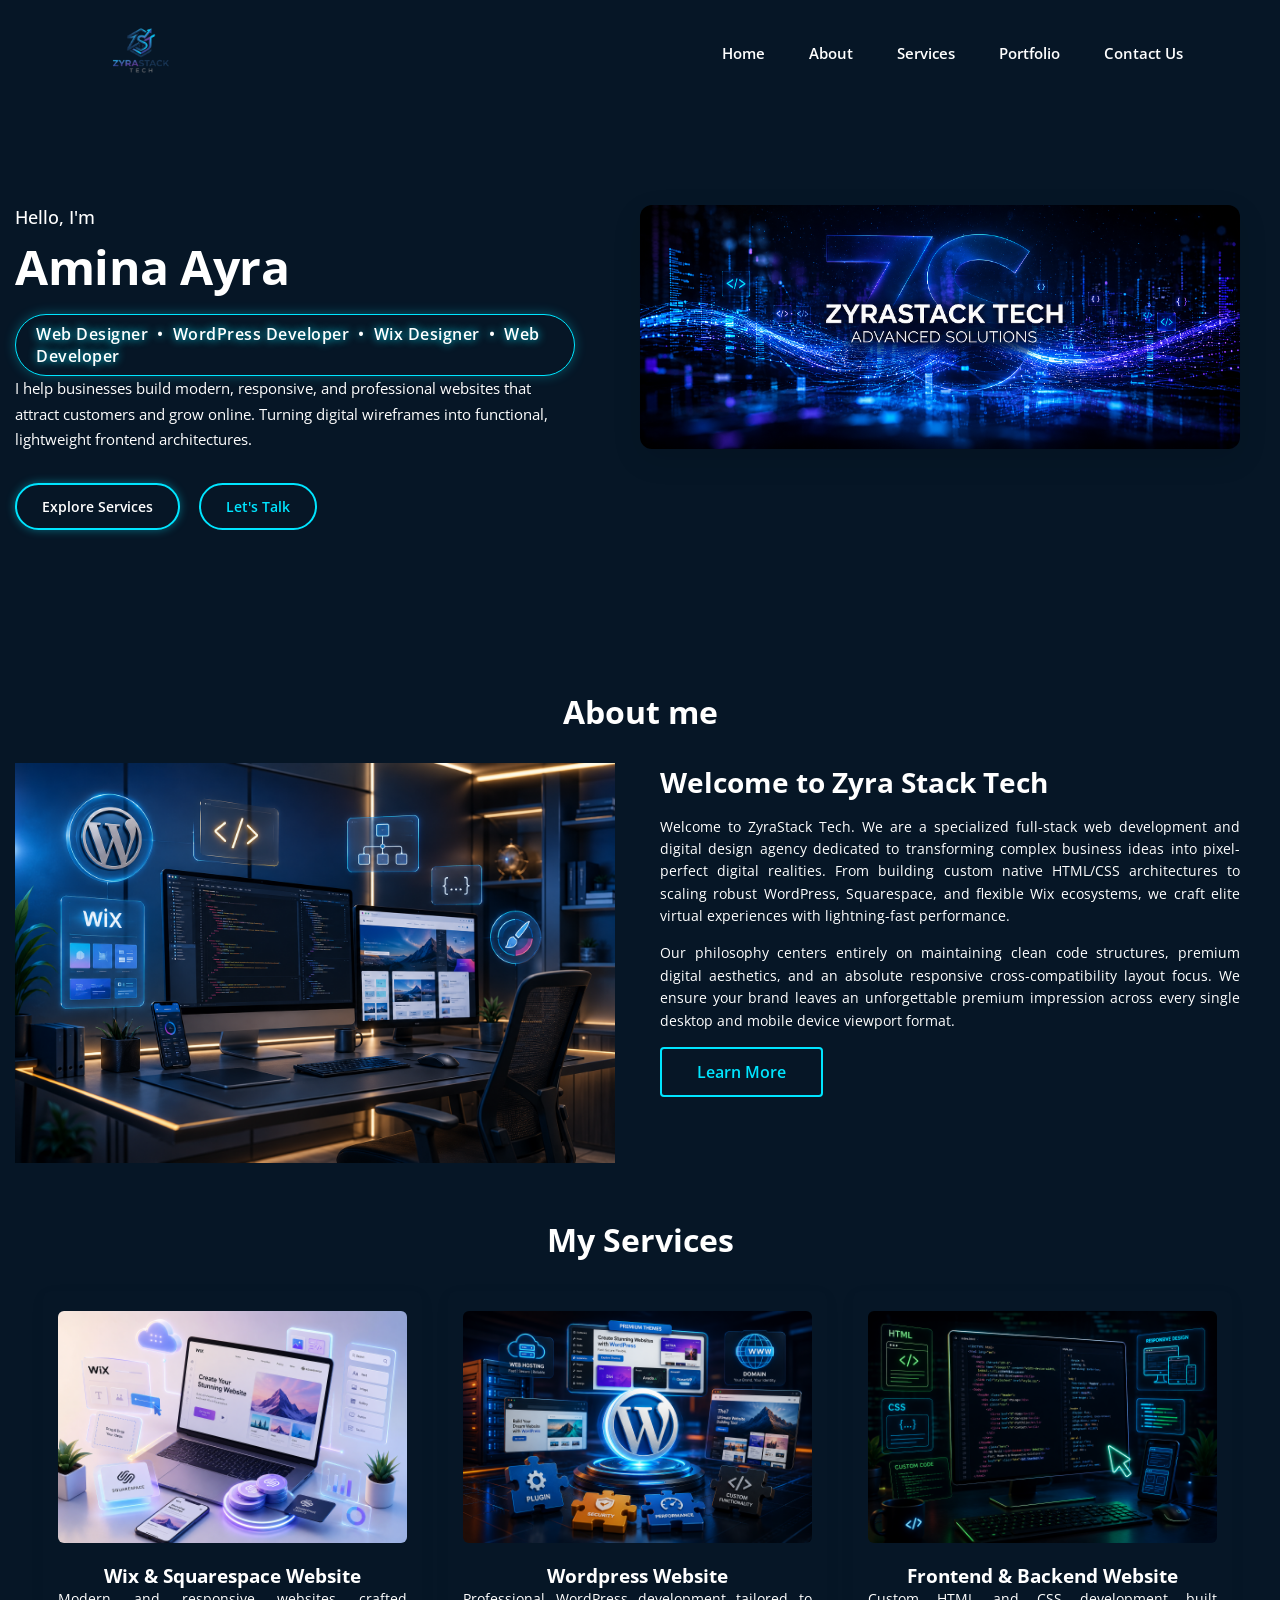
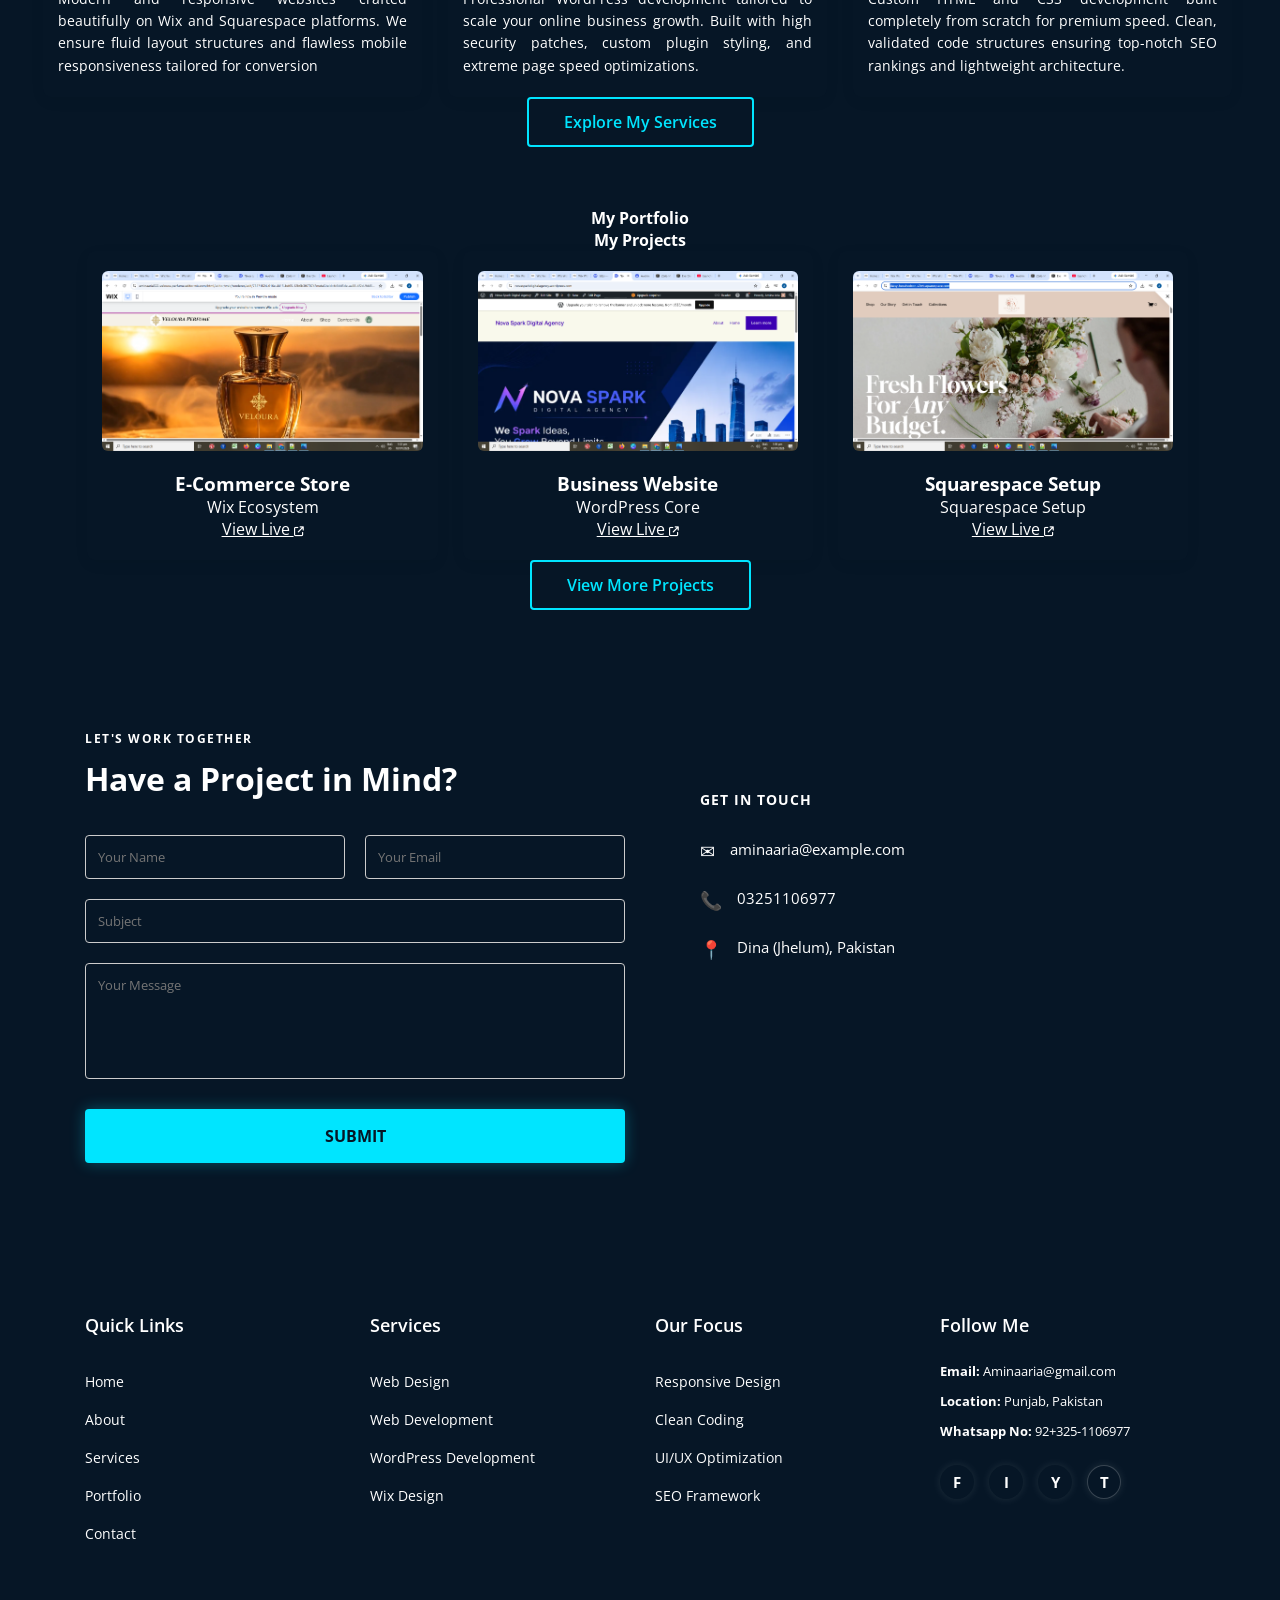
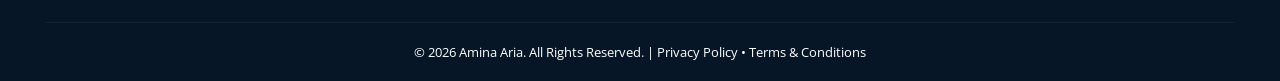
<file: index.html>
<!DOCTYPE html>
<html>
<head>
<!-- Google Fonts Link for Open Sans -->
<link rel="preconnect" href="https://fonts.googleapis.com">
<link rel="preconnect" href="https://fonts.gstatic.com" crossorigin>
<link href="https://fonts.googleapis.com/css2?family=Open+Sans:ital,wght@0,300..800;1,300..800&display=swap" rel="stylesheet">
    <meta charset="UTF-8">
    <meta name="viewport" content="width=device-width, initial-scale=1.0">
	<link rel="stylesheet" href="https://cdnjs.cloudflare.com/ajax/libs/font-awesome/6.2.1/css/all.min.css">
    <title>ZyraStack Tech</title>
  
    <link rel="stylesheet" href="CSS/style.css">
</head>
<body>

    <!-- ...Header... -->
    <header>
        <div class="logo">
            <img src="images/logo.png" alt="ZyraStack Tech" height="120">
        </div>
        <nav>
        <div class="nav-links" id="navLinks" >
<i class="fas fa-times" onclick="hideMenu()"></i>
            <ol>
                <li><a href="index.html">Home</a></li>
                <li><a href="About .html">About</a></li>
                <li><a href="My Services.html">Services</a></li>
				<li><a href="My Protflio.html">Portfolio</a></li>
                <li><a href="Contact Us.html">Contact Us</a></li>
            </ol>
			</div>
		<i class="fa-solid fa-bars"onclick="showMenu()"></i>
        </nav>
    </header>
	
    <!-- ...Header... -->
	
	<!--...Homepage...-->
	
	<section id="home" class="hero-section container">
    <div class="row">
        <!-- Left Side: Professional Bio & Intro -->
        <div class="col-6 hero-text-block">
            <h5 class="greet-text">Hello, I'm</h5>
            <h1 class="brand-title">Amina Ayra</h1>
           <p class="neon-tag">Web Designer &nbsp;&bull;&nbsp; WordPress Developer &nbsp;&bull;&nbsp; Wix Designer &nbsp;&bull;&nbsp; Web Developer</p>
            
            <p class="hero-desc">I help businesses build modern, responsive, and professional websites that attract customers and grow online. Turning digital wireframes into functional, lightweight frontend architectures.</p>
            
            <div class="hero-btn-group">
                <a href="My Services.html" class="btn-primary">Explore Services</a>
                <a href="Contact Us" class="btn-secondary">Let's Talk</a>
            </div>
        </div>
        
        <!-- Right Side: Big Tech Banner Image -->
        <div class="col-6 hero-image-block">
            <img class="img-responsive hero-banner-img" src="images/banner.jpg" alt="ZyraStack Tech Premium Grid Graphic">
        </div>
    </div>
</section>




	
	
	
<!--    My About Section    -->
<section class="about-section container">
    <h1 class="heading text-center">About me</h1> <!-- Sir jaisa center-aligned heading -->
    
    <div class="row">
        <!-- Left Side: Image Column -->
        <div class="col-6">
            <img class="img-responsive" src="images/About.jpg" alt="About ZyraStack Tech">
        </div>
        
        <!-- Right Side: Content Column -->
        <div class="col-6 about-content">
            <h3>Welcome to Zyra Stack Tech</h3>
            <p>Welcome to ZyraStack Tech. We are a specialized full-stack web development and digital design agency dedicated to transforming complex business ideas into pixel-perfect digital realities. From building custom native HTML/CSS architectures to scaling robust WordPress, Squarespace, and flexible Wix ecosystems, we craft elite virtual experiences with lightning-fast performance.</p>
            <p>Our philosophy centers entirely on maintaining clean code structures, premium digital aesthetics, and an absolute responsive cross-compatibility layout focus. We ensure your brand leaves an unforgettable premium impression across every single desktop and mobile device viewport format.</p>
			<a href="About .html" class="btn-secondary">Learn More</a>
        </div>
    </div>
</section>







<!-- My Services Section -->
<section class="services-section container">
    <h1 class="heading text-center">My Services</h1> <!-- Sir jaisa center-aligned heading -->
    
    <div class="row">
	<div class="container">
        <!-- Card 1: Custom Code -->
        <div class="col-4 text-center">
            <img class="img-responsive" src="images/S1.jpg" alt="Wix & Squarespace">
			<h3>Wix & Squarespace Website</h3>
            <p>Modern and responsive websites crafted beautifully on Wix and Squarespace platforms. We ensure fluid layout structures and flawless mobile responsiveness tailored for conversion</p>
        </div>
        
        <!-- Card 2: WordPress -->
        <div class="col-4 text-center">
            <img class="img-responsive" src="images/S2.jpg" alt="WordPress">
			<h3>Wordpress Website</h3>
            <p>Professional WordPress development tailored to scale your online business growth. Built with high security patches, custom plugin styling, and extreme page speed optimizations.</p>
        </div>
        
        <!-- Card 3: Squarespace -->
        <div class="col-4 text-center">
            <img class="img-responsive" src="images/S3.jpg" alt="HTML & CSS">
			<h3>Frontend & Backend Website</h3>
           <p>Custom HTML and CSS development built completely from scratch for premium speed. Clean, validated code structures ensuring top-notch SEO rankings and lightweight architecture.</p>
		     <!-- Centered Button under Services Grid -->

  

        </div>
		
		  <div class="button-center-wrapper">
    <a href="My Services.html" class="btn-group">Explore My Services</a>
</div>
		
		
		
		
		
		<!-- My Protflio Section -->
<section class="Protflio-section container">
   <section class="Portfolio-section container" style="margin-top: 60px;">
    <h1 class="text-center" style="color: #0B1B4F; font-weight: 700; margin-bottom: 0;">My Portfolio</h1>
    <h4 class="portfolio-sub-project-heading text-center">My Projects</h4

<!-- Aapki portfolio cards ki grid yahan aayegi -->

<!-- Centered Button under Portfolio Grid -->

    <div class="row">
	<div class="container">
        <!-- Card 1: Custom Code -->
        <div class="col-4 text-center">
            <img class="img-responsive" src="images/C2.jpg" alt="Wix & Squarespace">
			<h3>E-Commerce Store</h3>
           <span class="project-tech-tag">Wix Ecosystem</span>
                    <div>
                        <a href="https://aminaaria322.wixsite.com/veloura-perfume" target="_blank" class="view-project-link">View Live <i class="fa-solid fa-arrow-up-right-from-square" style="font-size: 10px;"></i></a>
                    </div>
        </div>
        
        <!-- Card 2: WordPress -->
        <div class="col-4 text-center">
            <img class="img-responsive" src="images/C9.jpg" alt="WordPress">
			<h3>Business Website</h3>
           <span class="project-tech-tag">WordPress Core</span>
                    <div>
                        <a href="https://novasparkdigitalagency.wordpress.com/" target="_blank" class="view-project-link">View Live <i class="fa-solid fa-arrow-up-right-from-square" style="font-size: 10px;"></i></a>
                    </div>
        </div>
        
        <!-- Card 3: Squarespace -->
        <div class="col-4 text-center">
            <img class="img-responsive" src="images/Flower" alt="HTML & CSS">
			<h3>Squarespace Setup</h3>
            <span class="project-tech-tag">Squarespace Setup</span>
                    <div>
                        <a href="https://daisy-hexahedron-s2wt.squarespace.com/" target="_blank" class="view-project-link">View Live <i class="fa-solid fa-arrow-up-right-from-square" style="font-size: 10px;"></i></a>
                   
				   </section>
 <div class="button-center-wrapper" >
        <a href="My Protflio.html" class="btn-group">View More Projects</a>
    </div>
	
	
	<section class="home-contact-section-wrapper">
    <div class="container" style="max-width: 1140px; margin: 0 auto; padding: 0 15px;">
        <div class="wireframe-row-container">
            
            <div class="wireframe-col-6">
                <h5 style="letter-spacing: 1.5px; font-size: 12px; margin-bottom: 10px;">LET'S WORK TOGETHER</h5>
                <h2 style="font-size: 32px; font-weight: 700; margin-top: 0; margin-bottom: 35px;">Have a Project in Mind?</h2>
                
                <form>
                    <div style="display: flex; gap: 20px; margin-bottom: 20px;">
                        <input type="text" class="wireframe-form-input" placeholder="Your Name" required style="width: 50%; padding: 12px; border-radius: 4px;">
                        <input type="email" class="wireframe-form-input" placeholder="Your Email" required style="width: 50%; padding: 12px; border-radius: 4px;">
                    </div>
                    
                    <div style="margin-bottom: 20px;">
                        <input type="text" class="wireframe-form-input" placeholder="Subject" style="width: 100%; padding: 12px; border-radius: 4px; box-sizing: border-box;">
                    </div>
                    
                    <div style="margin-bottom: 25px;">
                        <textarea class="wireframe-form-input" placeholder="Your Message" rows="5" required style="width: 100%; padding: 12px; border-radius: 4px; box-sizing: border-box; resize: none;"></textarea>
                    </div>
                    
                     <button type="submit" class="neon-glow-submit">submit</button>
                </form>
            </div>
            
            <div class="wireframe-col-6" style="padding-left: 60px; padding-top: 60px;">
                <h4 style="letter-spacing: 1px; font-size: 14px; margin-bottom: 30px;">GET IN TOUCH</h4>
                
                <div style="display: flex; align-items: flex-start; margin-bottom: 25px; gap: 15px;">
                    <div style="font-size: 18px;">✉</div>
                    <div class="info-details">
                        <p style="margin: 0; font-size: 15px;">aminaaria@example.com</p>
                    </div>
                </div>
                
                <div style="display: flex; align-items: flex-start; margin-bottom: 25px; gap: 15px;">
                    <div style="font-size: 18px;">📞</div>
                    <div class="info-details">
                        <p style="margin: 0; font-size: 15px;">03251106977</p>
                    </div>
                </div>
                
                <div style="display: flex; align-items: flex-start; margin-bottom: 25px; gap: 15px;">
                    <div style="font-size: 18px;">📍</div>
                    <div class="info-details">
                        <p style="margin: 0; font-size: 15px;">Dina (Jhelum), Pakistan</p>
                    </div>
                </div>
            </div>
            
        </div>
    </div>
</section>
	
	
	
	
	<!--start footer-->
	<footer>
   <footer class="wireframe-tutorial-footer">
    <div class="inner-container">
        
        <div class="footer-custom-row">
            
            <div class="footer-col-3">
                <h3>Quick Links</h3>
                <ul class="footer-menu-links">
                    <li><a href="index.html">Home</a></li>
                    <li><a href="About Us.html">About</a></li>
                    <li><a href="My Services.html">Services</a></li>
                    <li><a href="My Protflio.html">Portfolio</a></li>
                    <li><a href="Contact Us.html">Contact</a></li>
                </ul>
            </div>
            
            <div class="footer-col-3">
                <h3>Services</h3>
                <ul class="footer-menu-links">
                    <li><a href="My Services.html">Web Design</a></li>
                    <li><a href="My Services.html">Web Development</a></li>
                    <li><a href="My Services.html">WordPress Development</a></li>
                    <li><a href="My Services.html">Wix Design</a></li>
                </ul>
            </div>
            
            <div class="footer-col-3">
                <h3>Our Focus</h3>
                <ul class="footer-menu-links">
                    <li><a href="#">Responsive Design</a></li>
                    <li><a href="#">Clean Coding</a></li>
                    <li><a href="#">UI/UX Optimization</a></li>
                    <li><a href="#">SEO Framework</a></li>
                </ul>
            </div>
            
            <div class="footer-col-3 contact-social-pane">
                <h3>Follow Me</h3>
                
                <p><b>Email:</b> <a href="mailto:aminaaria322@gmail.com.com">Aminaaria@gmail.com</a></p>
                <p><b>Location:</b> Punjab, Pakistan</p>
				<p><b>Whatsapp No: </b>92+325-1106977</p>
                
                <div class="social-icons-wrapper">
                    <a href="https://www.facebook.com/" target="_blank" class="social-icon facebook">F</a>
                    <a href="https://www.instagram.com/" target="_blank" class="social-icon instagram">I</a>
                    <a href="https://www.youtube.com/" target="_blank" class="social-icon youtube">Y</a>
                    <a href="https://www.tiktok.com/" target="_blank" class="social-icon tiktok">T</a>
                </div>
            </div>
            
        </div> </div>
</footer>

<div class="base-copyright-strip text-center">
    <div class="container">
        <p>&copy; 2026 Amina Aria. All Rights Reserved. | <a href="#">Privacy Policy</a> &bull; <a href="#">Terms & Conditions</a></p>
    </div>
</div>
	
	
	</footer>

    <!--...end footer...-->
	
	
	
   <script>
   var navLinks =document.getElementById("navLinks");
   function showMenu () {
   navLinks.style.left = "0";
   }
    function hideMenu () {
   navLinks.style.left = "-200px";
   }
  </script>

</body>
</html>
</file>
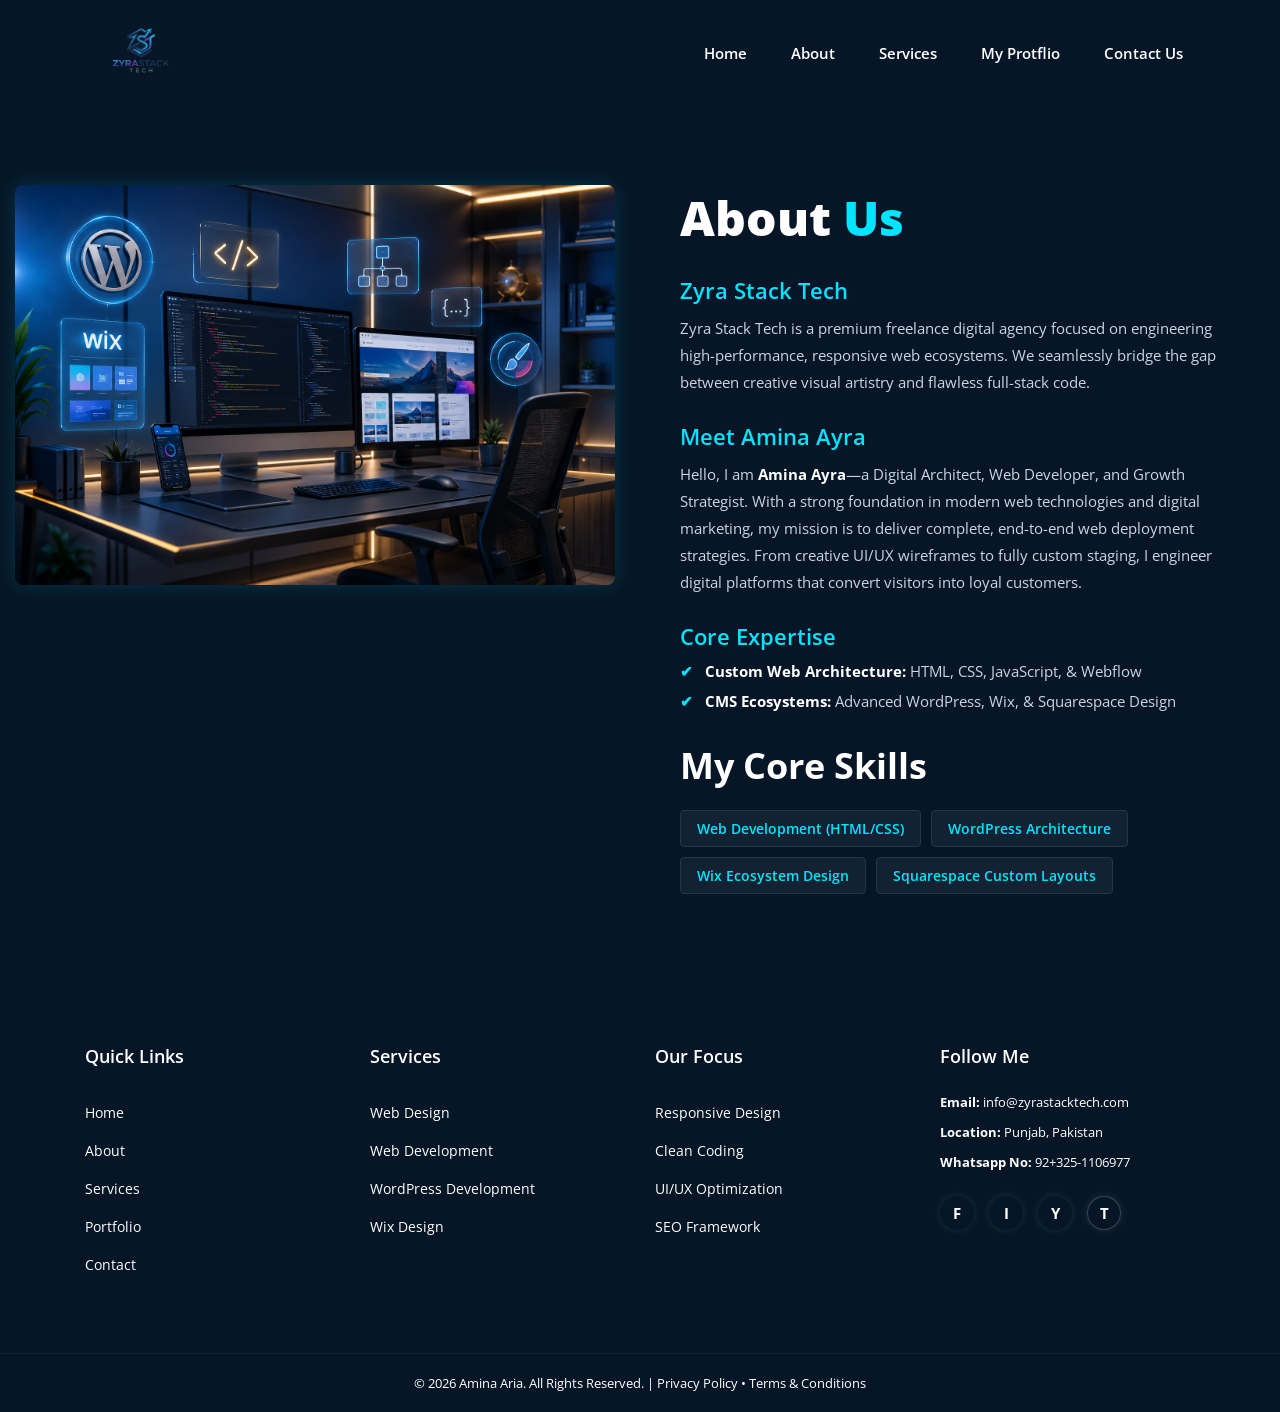
<file: About .html>
<!DOCTYPE html>
<html lang="en">
<head>
    <link rel="preconnect" href="https://fonts.googleapis.com">
    <link rel="preconnect" href="https://fonts.gstatic.com" crossorigin>
    <link href="https://fonts.googleapis.com/css2?family=Open+Sans:ital,wght@0,300..800;1,300..800&display=swap" rel="stylesheet">
    <meta charset="UTF-8">
    <meta name="viewport" content="width=device-width, initial-scale=1.0">
    <link rel="stylesheet" href="https://cdnjs.cloudflare.com/ajax/libs/font-awesome/6.2.1/css/all.min.css">
    <title>About Us - ZyraStackTech</title>
  
    <link rel="stylesheet" href="CSS/style.css">

    <style>
        .about-immersive-bg {
            background-color: #061626 !important;
            color: #ffffff !important;
            padding: 80px 0 !important;
            width: 100% !important;
            display: inline-block !important;
            font-family: 'Open Sans', sans-serif;
        }
        .cyan-neon-text {
            color: #00e5ff !important;
        }
        .about-left-img img {
            width: 100%;
            height: auto;
            border-radius: 8px;
            box-shadow: 0 0 20px rgba(0, 229, 255, 0.15);
        }
        .about-right-content h1 {
            color: #ffffff !important;
            font-size: 48px;
            margin-top: 0;
            margin-bottom: 10px;
            font-weight: 800;
        }
        .about-right-content h2 {
            color: #ffffff !important;
            font-size: 36px;
            margin-top: 30px;
            margin-bottom: 20px;
        }
        .about-right-content h3 {
            color: #00e5ff !important;
            font-size: 22px;
            margin-top: 25px;
            margin-bottom: 10px;
            font-weight: 600;
        }
        .about-right-content p {
            color: #cbd5e0 !important;
            line-height: 1.8;
            font-size: 15px;
            margin-bottom: 15px;
        }
        .about-right-content ul.skills-list {
            list-style: none;
            padding-left: 0;
            margin-bottom: 25px;
        }
        .about-right-content ul.skills-list li {
            color: #cbd5e0 !important;
            font-size: 15px;
            margin-bottom: 10px;
            position: relative;
            padding-left: 25px;
        }
        .about-right-content ul.skills-list li::before {
            content: "✔";
            color: #00e5ff;
            position: absolute;
            left: 0;
            font-weight: bold;
        }
        /* Skill tags layout block styling */
        .skills-grid-box {
            margin-top: 20px;
            display: flex;
            flex-wrap: wrap;
            gap: 10px;
        }
        .skill-tag {
            background: #122232 !important;
            color: #00e5ff !important;
            border: 1px solid #233547 !important;
            padding: 8px 16px;
            border-radius: 4px;
            font-size: 14px;
            font-weight: 600;
        }
    </style>
</head>
<body>

    <header>
        <div class="logo">
            <img src="images/logo.png" alt="ZyraStack Tech" height="120">
        </div>
        <nav>
            <div class="nav-links" id="navLinks">
                <i class="fas fa-times" onclick="hideMenu()"></i>
                <ol>
                    <li><a href="index.html">Home</a></li>
                    <li><a href="About .html">About</a></li>
                    <li><a href="My Services.html">Services</a></li>
                    <li><a href="My Protflio.html">My Protflio</a></li>
                    <li><a href="Contact Us.html">Contact Us</a></li>
                </ol>
            </div>
            <i class="fa-solid fa-bars" onclick="showMenu()"></i>
        </nav>
    </header>
    <section class="about-immersive-bg">
        <div class="container">
            <div class="row" style="display: flex; flex-wrap: wrap; align-items: flex-start;">
                
                <div class="col-6 about-left-img">
                    <img src="images/About.jpg" alt="Zyra Stack Tech Portfolio Setup">
                </div>
                
                <div class="col-6 about-right-content" style="padding-left: 40px; box-sizing: border-box;">
                    <h1>About <span class="cyan-neon-text">Us</span></h1>
                    
                    <h3>Zyra Stack Tech</h3>
                    <p>Zyra Stack Tech is a premium freelance digital agency focused on engineering high-performance, responsive web ecosystems. We seamlessly bridge the gap between creative visual artistry and flawless full-stack code.</p>

                    <h3>Meet Amina Ayra</h3>
                    <p>Hello, I am <strong>Amina Ayra</strong>—a Digital Architect, Web Developer, and Growth Strategist. With a strong foundation in modern web technologies and digital marketing, my mission is to deliver complete, end-to-end web deployment strategies. From creative UI/UX wireframes to fully custom staging, I engineer digital platforms that convert visitors into loyal customers.</p>

                    <h3>Core Expertise</h3>
                    <ul class="skills-list">
                        <li><strong>Custom Web Architecture:</strong> HTML, CSS, JavaScript, & Webflow</li>
                        <li><strong>CMS Ecosystems:</strong> Advanced WordPress, Wix, & Squarespace Design</li>
                    </ul>

                    <h2>My Core Skills</h2>
                    <div class="skills-grid-box">
                        <div class="skill-tag">Web Development (HTML/CSS)</div>
                        <div class="skill-tag">WordPress Architecture</div>
                        <div class="skill-tag">Wix Ecosystem Design</div>
                        <div class="skill-tag">Squarespace Custom Layouts</div>
                    </div>
                </div>

            </div>
        </div>
    </section>

	
	<!--start footer-->
	<footer>
   <footer class="wireframe-tutorial-footer">
    <div class="inner-container">
        
        <div class="footer-custom-row">
            
            <div class="footer-col-3">
                <h3>Quick Links</h3>
                <ul class="footer-menu-links">
                    <li><a href="index.html">Home</a></li>
                    <li><a href="About Us.html">About</a></li>
                    <li><a href="My Services.html">Services</a></li>
                    <li><a href="My Protflio.html">Portfolio</a></li>
                    <li><a href="Contact Us.html">Contact</a></li>
                </ul>
            </div>
            
            <div class="footer-col-3">
                <h3>Services</h3>
                <ul class="footer-menu-links">
                    <li><a href="My Services.html">Web Design</a></li>
                    <li><a href="My Services.html">Web Development</a></li>
                    <li><a href="My Services.html">WordPress Development</a></li>
                    <li><a href="My Services.html">Wix Design</a></li>
                </ul>
            </div>
            
            <div class="footer-col-3">
                <h3>Our Focus</h3>
                <ul class="footer-menu-links">
                    <li><a href="#">Responsive Design</a></li>
                    <li><a href="#">Clean Coding</a></li>
                    <li><a href="#">UI/UX Optimization</a></li>
                    <li><a href="#">SEO Framework</a></li>
                </ul>
            </div>
            
            <div class="footer-col-3 contact-social-pane">
                <h3>Follow Me</h3>
                
                <p><b>Email:</b> <a href="mailto:info@zyrastacktech.com">info@zyrastacktech.com</a></p>
                <p><b>Location:</b> Punjab, Pakistan</p>
				<p><b>Whatsapp No: </b>92+325-1106977</p>
                
                <div class="social-icons-wrapper">
                    <a href="https://www.facebook.com/" target="_blank" class="social-icon facebook">F</a>
                    <a href="https://www.instagram.com/" target="_blank" class="social-icon instagram">I</a>
                    <a href="https://www.youtube.com/" target="_blank" class="social-icon youtube">Y</a>
                    <a href="https://www.tiktok.com/" target="_blank" class="social-icon tiktok">T</a>
                </div>
            </div>
            
        </div> </div>
</footer>

<div class="base-copyright-strip text-center">
    <div class="container">
        <p>&copy; 2026 Amina Aria. All Rights Reserved. | <a href="#">Privacy Policy</a> &bull; <a href="#">Terms & Conditions</a></p>
    </div>
</div>
	
	
	</footer>

    <!--...end footer...-->
    <script>
        var navLinks = document.getElementById("navLinks");
        function showMenu(){
            navLinks.style.left = "0";
        }
        function hideMenu(){
            navLinks.style.left = "-200px";
        }
    </script>
</body>
</html>
</file>
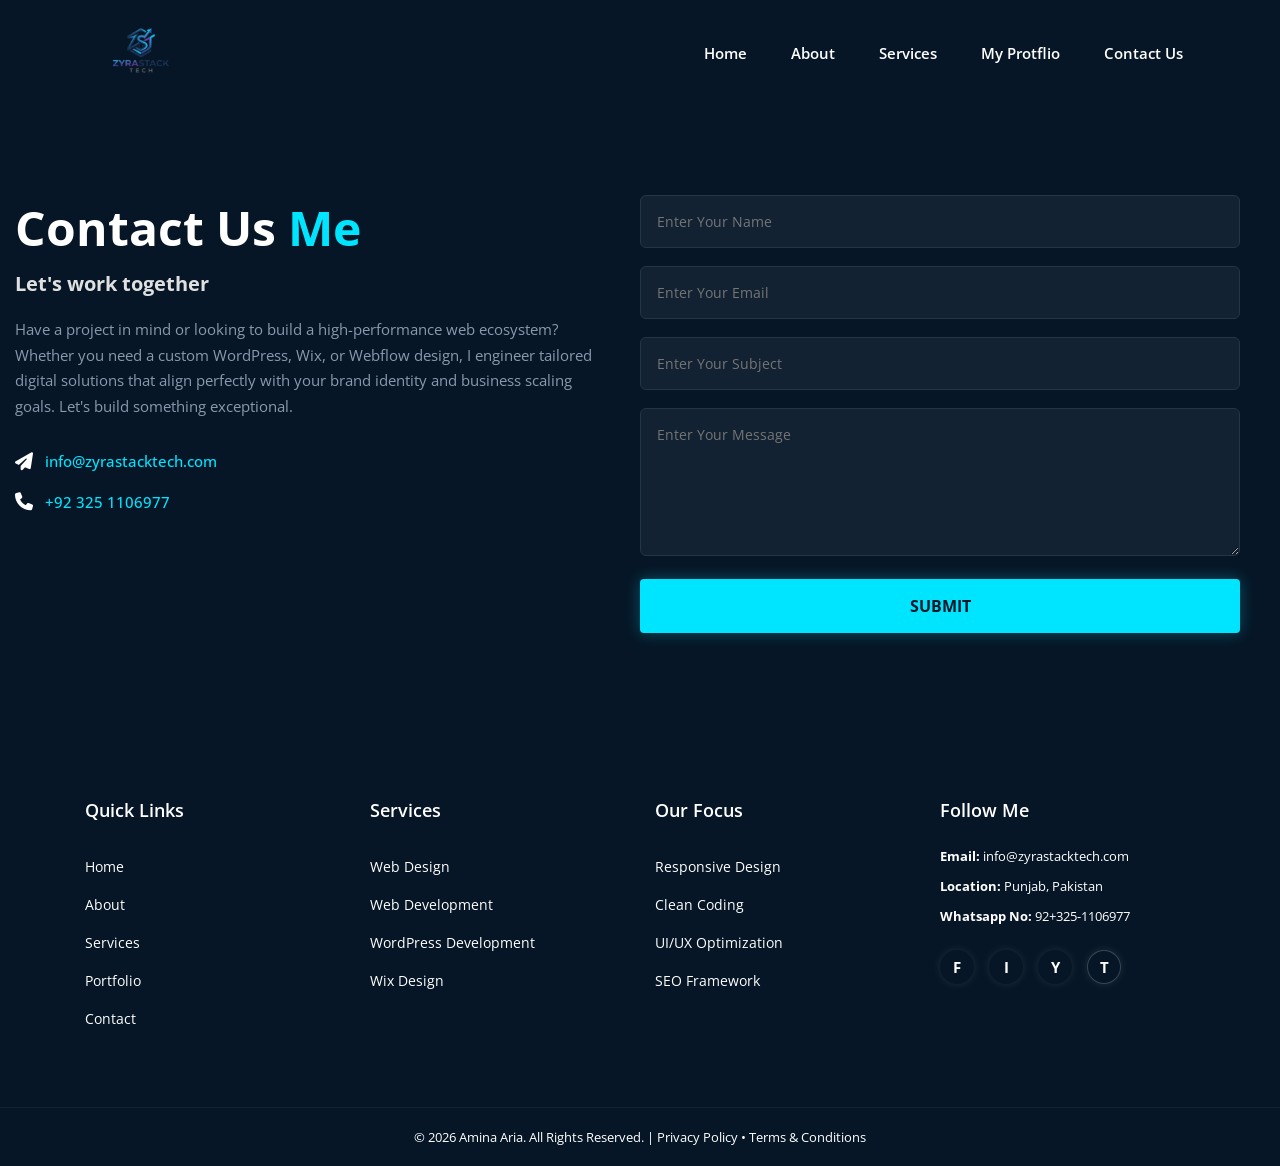
<file: Contact Us.html>
<!DOCTYPE html>
<html>
<head>
<!-- Google Fonts Link for Open Sans -->
<link rel="preconnect" href="https://fonts.googleapis.com">
<link rel="preconnect" href="https://fonts.gstatic.com" crossorigin>
<link href="https://fonts.googleapis.com/css2?family=Open+Sans:ital,wght@0,300..800;1,300..800&display=swap" rel="stylesheet">
    <meta charset="UTF-8">
    <meta name="viewport" content="width=device-width, initial-scale=1.0">
	<link rel="stylesheet" href="https://cdnjs.cloudflare.com/ajax/libs/font-awesome/6.2.1/css/all.min.css">
    <title>CONTACT US </title>
  
    <link rel="stylesheet" href="CSS/style.css">

</head>
<body>

    <!-- ...Header... -->
    <header>
        <div class="logo">
            <img src="images/logo.png" alt="ZyraStack Tech" height="120">
        </div>
        <nav>
        <div class="nav-links" id="navLinks" >
<i class="fas fa-times" onclick="hideMenu()"></i>
            <ol>
                <li><a href="index.html">Home</a></li>
                <li><a href="About .html">About</a></li>
                <li><a href="My Services.html">Services</a></li>
				<li><a href="My Protflio.html">My Protflio</a></li>
                <li><a href="Contact Us.html">Contact Us</a></li>
            </ol>
			</div>
		<i class="fa-solid fa-bars"onclick="showMenu()"></i>
        </nav>
    </header>
    <!-- ...Header... -->
	

    <!-- Aapki Navigation Bar / Header yahan aayega -->

    <!-- MAIN CONTACT SECTION -->
	<style>
        
		.contact-immersive-bg {
            background-color: #061626 !important;
            color: #ffffff !important;
            padding: 90px 0 !important;
            width: 100% !important;
            display: inline-block !important;
        }
        .cyan-neon-text {
            color: #00e5ff !important; /* Yahan hex code standard use kiya hai */
        }
		
        .contact-left-panel h2 {
            color: #ffffff !important;
            font-size: 48px;
            margin: 0 0 10px 0;
        }
        .contact-left-panel h4 {
            color: #e0e0e0 !important;
            font-size: 20px;
            margin: 0 0 20px 0;
        }
        .contact-left-panel p {
            color: #8a99ad !important;
            line-height: 1.7;
            font-size: 15px;
            margin-bottom: 30px;
        }
        .info-meta-links p {
            color: #00e5ff !important;
            font-weight: 500;
            margin: 15px 0 !important;
            display: flex;
            align-items: center;
        }
        .info-meta-links p i {
            margin-right: 12px;
            font-size: 18px;
        }
        .immersive-form-element {
            width: 100% !important;
            padding: 16px;
            background: #122232 !important;
            border: 1px solid #233547 !important;
            border-radius: 6px;
            color: #ffffff !important;
            margin-bottom: 18px;
            box-sizing: border-box;
            font-size: 14px;
        }
        .neon-glow-submit {
            width: 100% !important;
            padding: 16px;
            background: #00e5ff !important;
            border: none !important;
            border-radius: 4px;
            color: #061626 !important;
            font-size: 16px;
            font-weight: 700;
            text-transform: uppercase;
            cursor: pointer;
            box-shadow: 0 0 15px rgba(0, 229, 255, 0.3);
        }
    </style>
    <section class="contact-immersive-bg">
        <div class="container">
            <div class="row">
                
                <!-- LEFT SIDE: Text Content -->
                <div class="col-6 contact-left-panel">
                    <h2>Contact Us <span class="cyan-neon-text">Me</span></h2>
                    <h4>Let's work together</h4>
                    
                    <p>
                        Have a project in mind or looking to build a high-performance web ecosystem? 
                        Whether you need a custom WordPress, Wix, or Webflow design, I engineer tailored digital solutions that align perfectly with your brand identity and business scaling goals. Let's build something exceptional.
                    </p>
                    
                    <div class="info-meta-links">
                        <p><i class="fa-solid fa-paper-plane"></i> info@zyrastacktech.com</p>
                        <p><i class="fa-solid fa-phone"></i> +92 325 1106977</p>
                    </div>
                </div>
                
                <!-- RIGHT SIDE: Form Inputs -->
                <div class="col-6">
                    <form action="#" method="POST">
                        <input type="text" class="immersive-form-element" placeholder="Enter Your Name" required>
                        <input type="email" class="immersive-form-element" placeholder="Enter Your Email" required>
                        <input type="text" class="immersive-form-element" placeholder="Enter Your Subject" required>
                        <textarea class="immersive-form-element" rows="6" placeholder="Enter Your Message" required></textarea>
                        
                        <button type="submit" class="neon-glow-submit">submit</button>
                    </form>
                </div>

            </div>
        </div>
    </section>
	
		
	<!--start footer-->
	<footer>
   <footer class="wireframe-tutorial-footer">
    <div class="inner-container">
        
        <div class="footer-custom-row">
            
            <div class="footer-col-3">
                <h3>Quick Links</h3>
                <ul class="footer-menu-links">
                    <li><a href="index.html">Home</a></li>
                    <li><a href="About Us.html">About</a></li>
                    <li><a href="My Services.html">Services</a></li>
                    <li><a href="My Protflio.html">Portfolio</a></li>
                    <li><a href="Contact Us.html">Contact</a></li>
                </ul>
            </div>
            
            <div class="footer-col-3">
                <h3>Services</h3>
                <ul class="footer-menu-links">
                    <li><a href="My Services.html">Web Design</a></li>
                    <li><a href="My Services.html">Web Development</a></li>
                    <li><a href="My Services.html">WordPress Development</a></li>
                    <li><a href="My Services.html">Wix Design</a></li>
                </ul>
            </div>
            
            <div class="footer-col-3">
                <h3>Our Focus</h3>
                <ul class="footer-menu-links">
                    <li><a href="#">Responsive Design</a></li>
                    <li><a href="#">Clean Coding</a></li>
                    <li><a href="#">UI/UX Optimization</a></li>
                    <li><a href="#">SEO Framework</a></li>
                </ul>
            </div>
            
            <div class="footer-col-3 contact-social-pane">
                <h3>Follow Me</h3>
                
                <p><b>Email:</b> <a href="mailto:info@zyrastacktech.com">info@zyrastacktech.com</a></p>
                <p><b>Location:</b> Punjab, Pakistan</p>
				<p><b>Whatsapp No: </b>92+325-1106977</p>
                
                <div class="social-icons-wrapper">
                    <a href="https://www.facebook.com/" target="_blank" class="social-icon facebook">F</a>
                    <a href="https://www.instagram.com/" target="_blank" class="social-icon instagram">I</a>
                    <a href="https://www.youtube.com/" target="_blank" class="social-icon youtube">Y</a>
                    <a href="https://www.tiktok.com/" target="_blank" class="social-icon tiktok">T</a>
                </div>
            </div>
            
        </div> </div>
</footer>

<div class="base-copyright-strip text-center">
    <div class="container">
        <p>&copy; 2026 Amina Aria. All Rights Reserved. | <a href="#">Privacy Policy</a> &bull; <a href="#">Terms & Conditions</a></p>
    </div>
</div>
	
	
	</footer>

    <!--...end footer...-->

</body>
</html>
</file>
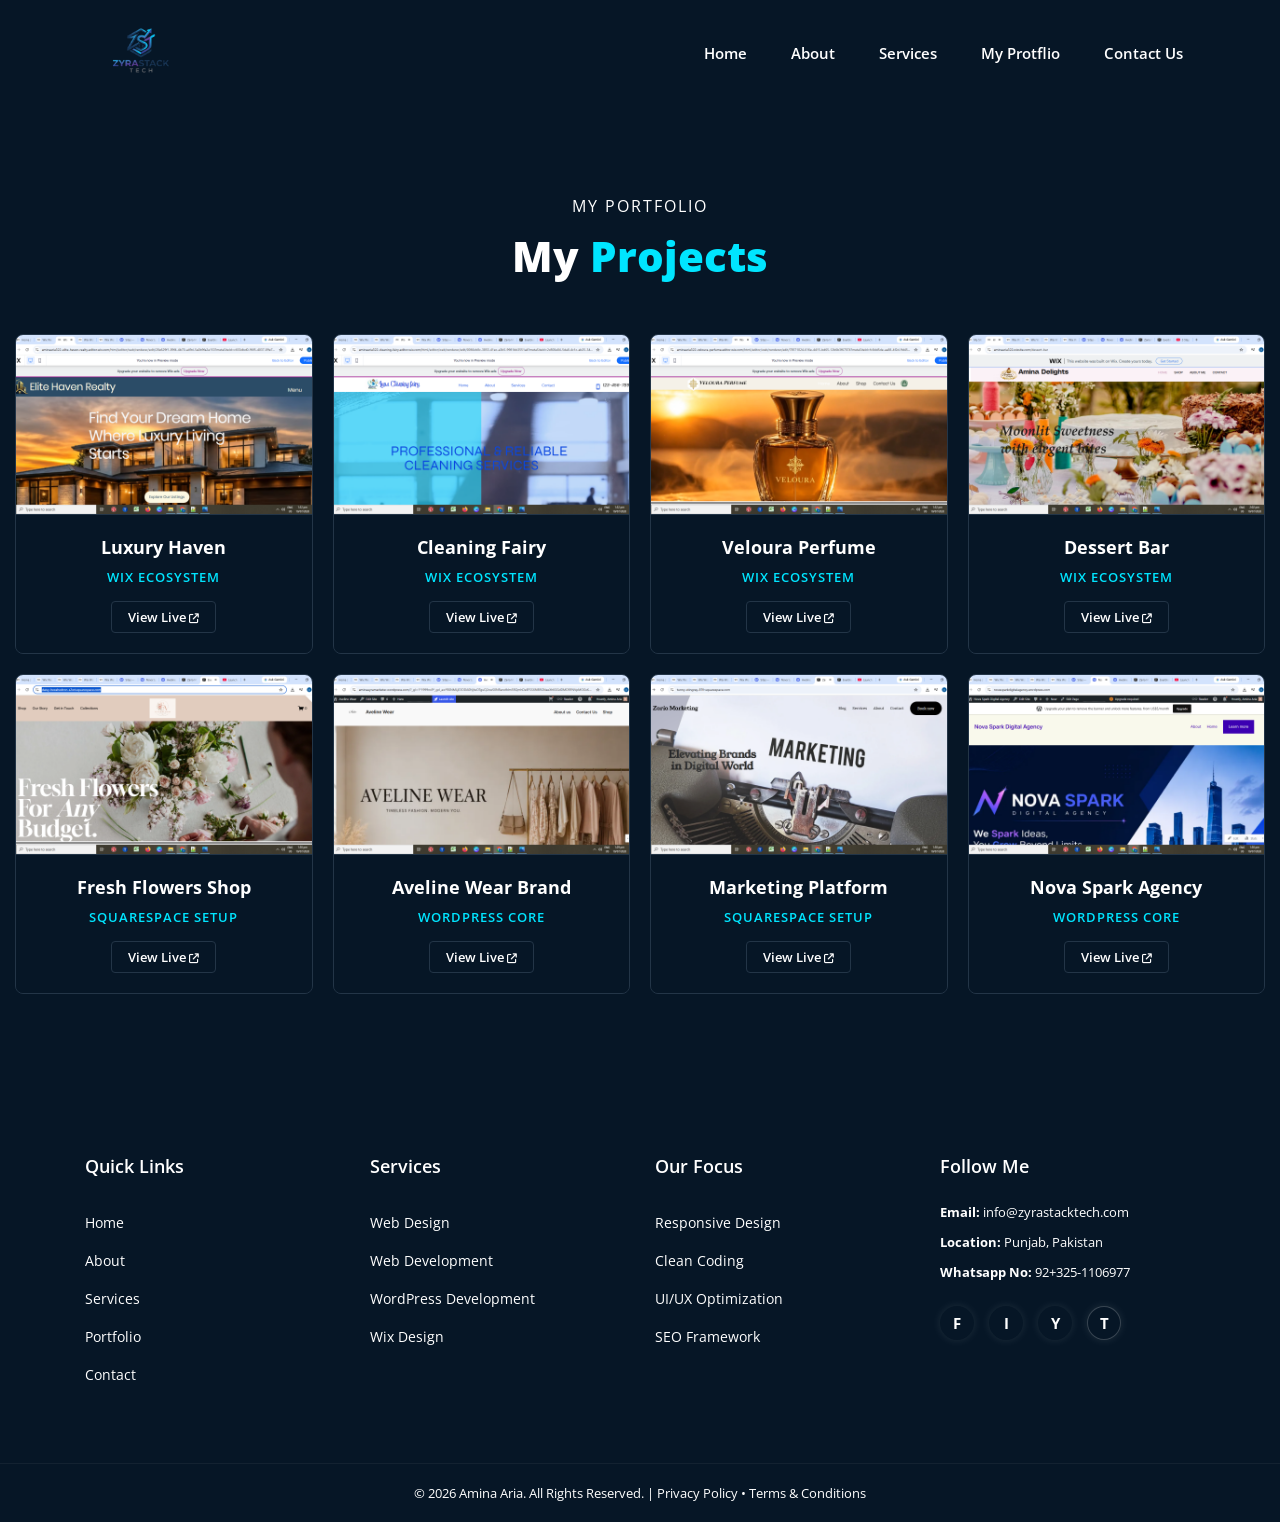
<file: My Protflio.html>
<!DOCTYPE html>
<html lang="en">
<head>
    <!-- Google Fonts Link for Open Sans -->
    <link rel="preconnect" href="https://fonts.googleapis.com">
    <link rel="preconnect" href="https://fonts.gstatic.com" crossorigin>
    <link href="https://fonts.googleapis.com/css2?family=Open+Sans:ital,wght@0,300..800;1,300..800&display=swap" rel="stylesheet">
    <meta charset="UTF-8">
    <meta name="viewport" content="width=device-width, initial-scale=1.0">
    <link rel="stylesheet" href="https://cdnjs.cloudflare.com/ajax/libs/font-awesome/6.2.1/css/all.min.css">
    <title>My Portfolio - ZyraStackTech</title>
  
    <link rel="stylesheet" href="CSS/style.css">

    <!-- Premium Dark Portfolio System Style -->
    <style>
        .portfolio-immersive-bg {
            background-color: #061626 !important;
            color: #ffffff !important;
            padding: 90px 0 !important;
            width: 100% !important;
            display: inline-block !important;
            font-family: 'Open Sans', sans-serif;
            box-sizing: border-box;
        }
        .portfolio-immersive-bg .section-subtitle {
            font-size: 16px;
            color: #cbd5e0;
            text-align: center;
            margin-bottom: 10px;
            text-transform: uppercase;
            letter-spacing: 2px;
        }
        .portfolio-immersive-bg .section-title {
            font-size: 42px;
            font-weight: 800;
            color: #ffffff;
            margin-bottom: 50px;
            text-align: center;
        }
        .portfolio-immersive-bg .cyan-neon-text {
            color: #00e5ff !important;
        }
        
        /* Premium 4-Column Project Grid Setup */
        .portfolio-grid {
            display: flex;
            flex-wrap: wrap;
            gap: 20px;
            justify-content: center;
            max-width: 1300px;
            margin: 0 auto;
            padding: 0 15px;
        }
        .portfolio-card-premium {
            background: #122232 !important;
            border: 1px solid #233547 !important;
            border-radius: 8px;
            overflow: hidden;
            flex: 1 1 calc(25% - 20px); /* Exactly 4 projects per row on desktop */
            min-width: 280px;
            box-sizing: border-box;
            transition: transform 0.3s ease, box-shadow 0.3s ease, border-color 0.3s ease;
        }
        .portfolio-card-premium:hover {
            transform: translateY(-8px);
            box-shadow: 0 10px 25px rgba(0, 229, 255, 0.2);
            border-color: #00e5ff !important;
        }
        
        /* Image Preview Box Configuration */
        .portfolio-img-holder {
            width: 100%;
            height: 180px;
            overflow: hidden;
            border-bottom: 1px solid #233547;
            background: #1b2e3f;
        }
        .portfolio-img-holder img {
            width: 100%;
            height: 100%;
            object-fit: cover;
            transition: transform 0.5s ease;
        }
        .portfolio-card-premium:hover .portfolio-img-holder img {
            transform: scale(1.08);
        }

        /* Details & Content Typography */
        .portfolio-details {
            padding: 20px 15px;
            text-align: center;
        }
        .portfolio-details h3 {
            color: #ffffff !important;
            font-size: 18px;
            font-weight: 700;
            margin-bottom: 6px;
            margin-top: 0;
            white-space: nowrap;
            overflow: hidden;
            text-overflow: ellipsis;
        }
        .portfolio-details .project-tech-tag {
            color: #00e5ff !important;
            font-size: 13px;
            font-weight: 600;
            text-transform: uppercase;
            letter-spacing: 1px;
            display: inline-block;
            margin-bottom: 15px;
        }
        
        /* Miniature Action View Link */
        .view-project-link {
            display: inline-block;
            color: #ffffff !important;
            border: 1px solid #233547;
            padding: 6px 16px;
            border-radius: 4px;
            font-size: 13px;
            text-decoration: none;
            font-weight: 600;
            background: #1b2e3f;
            transition: all 0.3s ease;
        }
        .portfolio-card-premium:hover .view-project-link {
            border-color: #00e5ff;
            background: rgba(0, 229, 255, 0.1);
            color: #00e5ff !important;
        }
    </style>
</head>
<body>

    <!-- ...Header... -->
    <header>
        <div class="logo">
            <img src="images/logo.png" alt="ZyraStack Tech" height="120">
        </div>
        <nav>
            <div class="nav-links" id="navLinks">
                <i class="fas fa-times" onclick="hideMenu()"></i>
                <ol>
                    <li><a href="index.html">Home</a></li>
                    <li><a href="About .html">About</a></li>
                    <li><a href="My Services.html">Services</a></li>
                    <li><a href="My Protflio.html">My Protflio</a></li>
                    <li><a href="Contact Us.html">Contact Us</a></li>
                </ol>
            </div>
            <i class="fa-solid fa-bars" onclick="showMenu()"></i>
        </nav>
    </header>
    <!-- ...Header... -->
    
    <!-- ==================== IMMERSIVE PORTFOLIO SHOWCASE ==================== -->
    <section class="portfolio-immersive-bg">
        <p class="section-subtitle">My Portfolio</p>
        <h2 class="section-title">My <span class="cyan-neon-text">Projects</span></h2>
        
        <div class="portfolio-grid"
            
            <!-- C2: Project 2 (Wix) -->
            <div class="portfolio-card-premium">
                <div class="portfolio-img-holder">
                    <img src="images/C3.jpg" alt="Project 2 Premium Site">
                </div>
                <div class="portfolio-details">
                    <h3>Luxury Haven</h3>
                    <span class="project-tech-tag">Wix Ecosystem</span>
                    <div>
                        <a href="https://aminaaria322.wixsite.com/elite-haven-realty" target="_blank" class="view-project-link">View Live <i class="fa-solid fa-arrow-up-right-from-square" style="font-size: 10px;"></i></a>
                    </div>
                </div>
            </div>
            
            <!-- C3: Cleaning Fairy (Wix) -->
            <div class="portfolio-card-premium">
                <div class="portfolio-img-holder">
                    <img src="images/C1.jpg" alt="Cleaning Fairy Services">
                </div>
                <div class="portfolio-details">
                    <h3>Cleaning Fairy</h3>
                    <span class="project-tech-tag">Wix Ecosystem</span>
                    <div>
                        <a href="https://aminaaria322.wixsite.com/cleaning-fairy" target="_blank" class="view-project-link">View Live <i class="fa-solid fa-arrow-up-right-from-square" style="font-size: 10px;"></i></a>
                    </div>
                </div>
            </div>
            
            <!-- C4: Veloura Perfume (Wix) -->
            <div class="portfolio-card-premium">
                <div class="portfolio-img-holder">
                    <img src="images/C2.jpg" alt="Veloura Perfume E-Store">
                </div>
                <div class="portfolio-details">
                    <h3>Veloura Perfume</h3>
                    <span class="project-tech-tag">Wix Ecosystem</span>
                    <div>
                        <a href="https://aminaaria322.wixsite.com/veloura-perfume" target="_blank" class="view-project-link">View Live <i class="fa-solid fa-arrow-up-right-from-square" style="font-size: 10px;"></i></a>
                    </div>
                </div>
            </div>

            <!-- C5: Dessert Bar (Wix) -->
            <div class="portfolio-card-premium">
                <div class="portfolio-img-holder">
                    <img src="images/C5.jpg" alt="Dessert Bar Premium Site">
                </div>
                <div class="portfolio-details">
                    <h3>Dessert Bar</h3>
                    <span class="project-tech-tag">Wix Ecosystem</span>
                    <div>
                        <a href="https://aminaaria322.wixsite.com/dessert-bar" target="_blank" class="view-project-link">View Live <i class="fa-solid fa-arrow-up-right-from-square" style="font-size: 10px;"></i></a>
                    </div>
                </div>
            </div>

            <!-- C6: Fresh Flowers (Squarespace) -->
            <div class="portfolio-card-premium">
                <div class="portfolio-img-holder">
                    <img src="images/Flower" alt="Fresh Flowers Boutique">
                </div>
                <div class="portfolio-details">
                    <h3>Fresh Flowers Shop</h3>
                    <span class="project-tech-tag">Squarespace Setup</span>
                    <div>
                        <a href="https://daisy-hexahedron-s2wt.squarespace.com/" target="_blank" class="view-project-link">View Live <i class="fa-solid fa-arrow-up-right-from-square" style="font-size: 10px;"></i></a>
                    </div>
                </div>
            </div>

            <!-- C7: Aveline Wear Clothing Brand (WordPress) -->
            <div class="portfolio-card-premium">
                <div class="portfolio-img-holder">
                    <img src="images/C7.jpg" alt="Aveline Wear E-Commerce">
                </div>
                <div class="portfolio-details">
                    <h3>Aveline Wear Brand</h3>
                    <span class="project-tech-tag">WordPress Core</span>
                    <div>
                        <a href="https://aminaayramarketer.wordpress.com/" target="_blank" class="view-project-link">View Live <i class="fa-solid fa-arrow-up-right-from-square" style="font-size: 10px;"></i></a>
                    </div>
                </div>
            </div>
            
            <!-- C8: Digital Marketing Studio (Squarespace) -->
            <div class="portfolio-card-premium">
                <div class="portfolio-img-holder">
                    <img src="images/C8.jpg" alt="Digital Marketing Architecture">
                </div>
                <div class="portfolio-details">
                    <h3>Marketing Platform</h3>
                    <span class="project-tech-tag">Squarespace Setup</span>
                    <div>
                        <a href="https://tunny-stingray-87fr.squarespace.com/" target="_blank" class="view-project-link">View Live <i class="fa-solid fa-arrow-up-right-from-square" style="font-size: 10px;"></i></a>
                    </div>
                </div>
            </div>
            
            <!-- C9: Nova Spark Digital Agency (WordPress) -->
            <div class="portfolio-card-premium">
                <div class="portfolio-img-holder">
                    <img src="images/C9.jpg" alt="Nova Spark Agency">
                </div>
                <div class="portfolio-details">
                    <h3>Nova Spark Agency</h3>
                    <span class="project-tech-tag">WordPress Core</span>
                    <div>
                        <a href="https://novasparkdigitalagency.wordpress.com/" target="_blank" class="view-project-link">View Live <i class="fa-solid fa-arrow-up-right-from-square" style="font-size: 10px;"></i></a>
                    </div>
                </div>
            </div>

        </div>
    </section>
	
		
	<!--start footer-->
	<footer>
   <footer class="wireframe-tutorial-footer">
    <div class="inner-container">
        
        <div class="footer-custom-row">
            
            <div class="footer-col-3">
                <h3>Quick Links</h3>
                <ul class="footer-menu-links">
                    <li><a href="index.html">Home</a></li>
                    <li><a href="About Us.html">About</a></li>
                    <li><a href="My Services.html">Services</a></li>
                    <li><a href="My Protflio.html">Portfolio</a></li>
                    <li><a href="Contact Us.html">Contact</a></li>
                </ul>
            </div>
            
            <div class="footer-col-3">
                <h3>Services</h3>
                <ul class="footer-menu-links">
                    <li><a href="My Services.html">Web Design</a></li>
                    <li><a href="My Services.html">Web Development</a></li>
                    <li><a href="My Services.html">WordPress Development</a></li>
                    <li><a href="My Services.html">Wix Design</a></li>
                </ul>
            </div>
            
            <div class="footer-col-3">
                <h3>Our Focus</h3>
                <ul class="footer-menu-links">
                    <li><a href="#">Responsive Design</a></li>
                    <li><a href="#">Clean Coding</a></li>
                    <li><a href="#">UI/UX Optimization</a></li>
                    <li><a href="#">SEO Framework</a></li>
                </ul>
            </div>
            
            <div class="footer-col-3 contact-social-pane">
                <h3>Follow Me</h3>
                
                <p><b>Email:</b> <a href="mailto:info@zyrastacktech.com">info@zyrastacktech.com</a></p>
                <p><b>Location:</b> Punjab, Pakistan</p>
				<p><b>Whatsapp No: </b>92+325-1106977</p>
                
                <div class="social-icons-wrapper">
                    <a href="https://www.facebook.com/" target="_blank" class="social-icon facebook">F</a>
                    <a href="https://www.instagram.com/" target="_blank" class="social-icon instagram">I</a>
                    <a href="https://www.youtube.com/" target="_blank" class="social-icon youtube">Y</a>
                    <a href="https://www.tiktok.com/" target="_blank" class="social-icon tiktok">T</a>
                </div>
            </div>
            
        </div> </div>
</footer>

<div class="base-copyright-strip text-center">
    <div class="container">
        <p>&copy; 2026 Amina Aria. All Rights Reserved. | <a href="#">Privacy Policy</a> &bull; <a href="#">Terms & Conditions</a></p>
    </div>
</div>
	
	
	</footer>

    <!--...end footer...-->

    <!-- Navigation JS Handler -->
    <script>
        var navLinks = document.getElementById("navLinks");
        function showMenu(){
            navLinks.style.left = "0";
        }
        function hideMenu(){
            navLinks.style.left = "-200px";
        }
    </script>
</body>
</html>
</file>
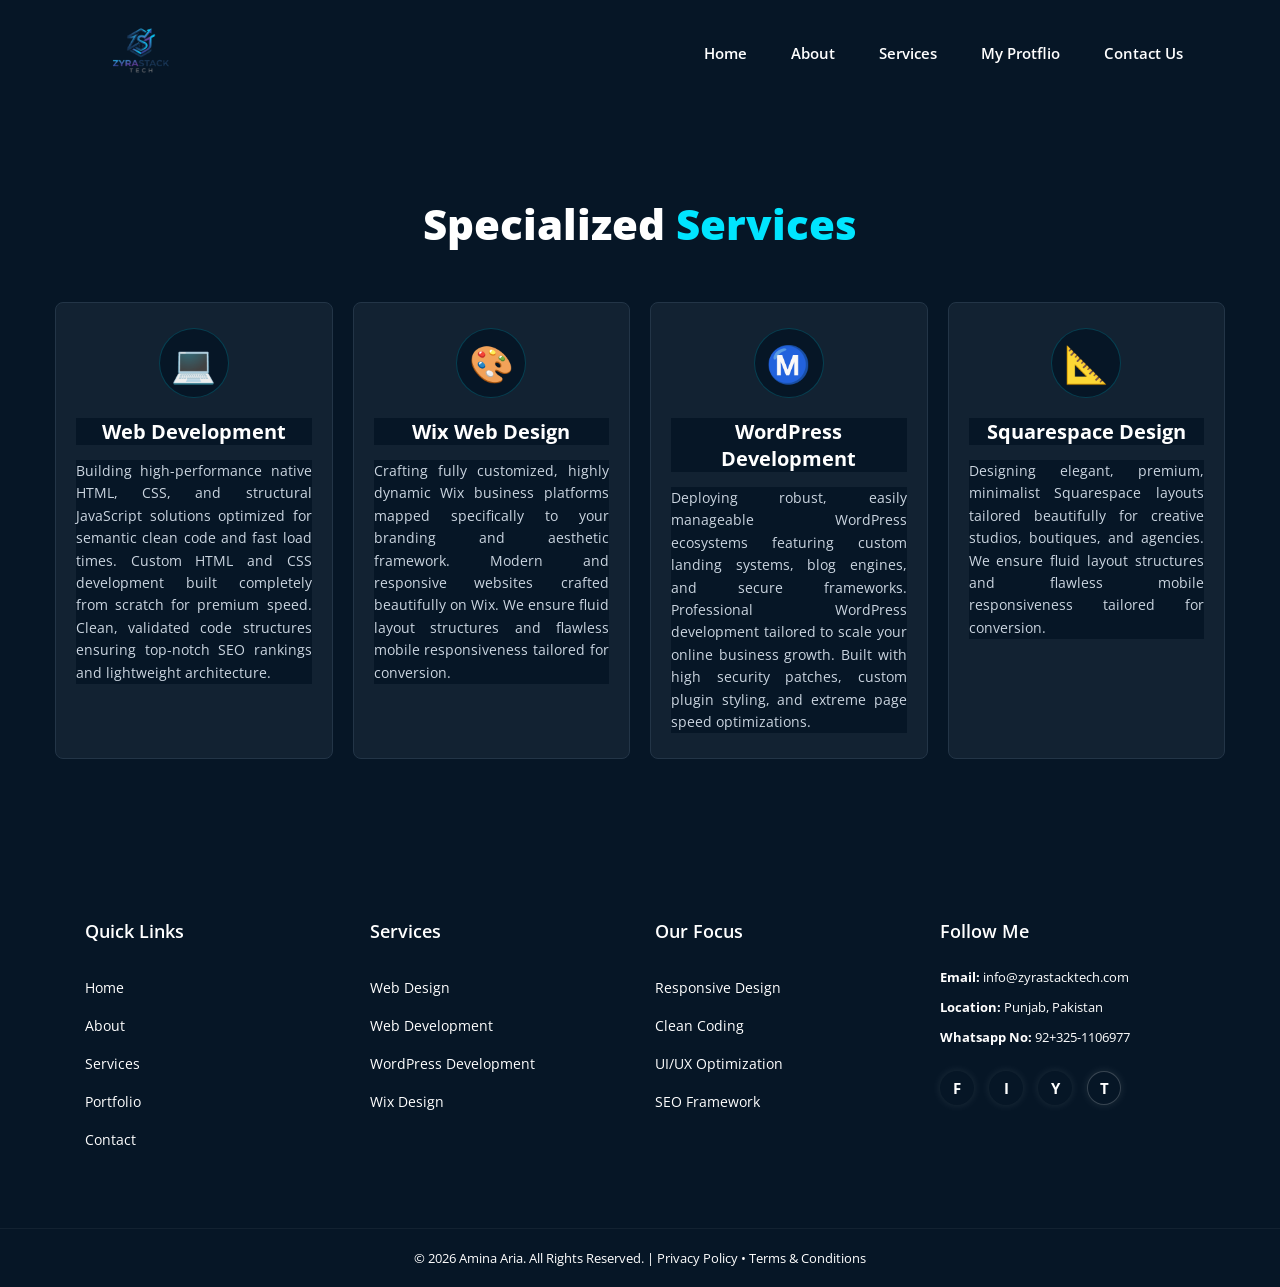
<file: My Services.html>
<!DOCTYPE html>
<html lang="en">
<head>
    <!-- Google Fonts Link for Open Sans -->
    <link rel="preconnect" href="https://fonts.googleapis.com">
    <link rel="preconnect" href="https://fonts.gstatic.com" crossorigin>
    <link href="https://fonts.googleapis.com/css2?family=Open+Sans:ital,wght@0,300..800;1,300..800&display=swap" rel="stylesheet">
    <meta charset="UTF-8">
    <meta name="viewport" content="width=device-width, initial-scale=1.0">
    <link rel="stylesheet" href="https://cdnjs.cloudflare.com/ajax/libs/font-awesome/6.2.1/css/all.min.css">
    <title>Our Services - ZyraStackTech</title>
  
    <link rel="stylesheet" href="CSS/style.css">

    <!-- Premium Dark Services Dashboard Styling -->
    <style>
        .services-immersive-bg {
            background-color: #061626 !important;
            color: #ffffff !important;
            padding: 90px 0 !important;
            width: 100% !important;
            display: inline-block !important;
            font-family: 'Open Sans', sans-serif;
            box-sizing: border-box;
        }
        .services-immersive-bg .section-title {
            font-size: 42px;
            font-weight: 800;
            color: #ffffff;
            margin-bottom: 50px;
            text-align: center;
        }
        .services-immersive-bg .cyan-neon-text {
            color: #00e5ff !important;
        }
        
        /* 4-Column Card Grid Framework */
        .services-grid {
            display: flex;
            flex-wrap: wrap;
            gap: 20px;
            justify-content: center;
            max-width: 1200px;
            margin: 0 auto;
            padding: 0 15px;
        }
        .service-card-premium {
            background: #122232 !important;
            border: 1px solid #233547 !important;
            border-radius: 8px;
            padding: 25px 20px;
            text-align: center;
            flex: 1 1 calc(25% - 20px); /* Makes exactly 4 clean columns on desktop */
            min-width: 250px;
            box-sizing: border-box;
            transition: transform 0.3s ease, box-shadow 0.3s ease;
        }
        .service-card-premium:hover {
            transform: translateY(-8px);
            box-shadow: 0 8px 25px rgba(0, 229, 255, 0.15);
            border-color: #00e5ff !important;
        }
        
        /* Premium Icon Settings */
        .service-card-premium .icon-holder-neon {
            font-size: 36px;
            background: rgba(0, 229, 255, 0.05);
            width: 70px;
            height: 70px;
            line-height: 70px;
            border-radius: 50px;
            margin: 0 auto 20px auto;
            display: block;
            border: 1px solid rgba(0, 229, 255, 0.2);
        }
        .service-card-premium h3 {
            color: #ffffff !important;
            font-size: 20px;
            font-weight: 700;
            margin-bottom: 15px;
        }
        .service-card-premium p {
            color: #cbd5e0 !important;
            font-size: 14px;
            line-height: 1.6;
            margin: 0;
            text-align: justify;
        }
    </style>
</head>
<body>

    <!-- ...Header... -->
    <header>
        <div class="logo">
            <img src="images/logo.png" alt="ZyraStack Tech" height="120">
        </div>
        <nav>
            <div class="nav-links" id="navLinks">
                <i class="fas fa-times" onclick="hideMenu()"></i>
                <ol>
                    <li><a href="index.html">Home</a></li>
                    <li><a href="About .html">About</a></li>
                    <li><a href="My Services.html">Services</a></li>
                    <li><a href="My Protflio.html">My Protflio</a></li>
                    <li><a href="Contact Us.html">Contact Us</a></li>
                </ol>
            </div>
            <i class="fa-solid fa-bars" onclick="showMenu()"></i>
        </nav>
    </header>
    <!-- ...Header... -->
    
    <!-- ==================== IMMERSIVE SERVICES DISPLAY ==================== -->
    <section class="services-immersive-bg">
        <h2 class="section-title">Specialized <span class="cyan-neon-text">Services</span></h2>
        
        <div class="services-grid">
            
            <!-- Service 1: Custom Web Development -->
            <div class="service-card-premium">
                <div class="icon-holder-neon">💻</div>
                <h3>Web Development</h3>
                <p>Building high-performance native HTML, CSS, and structural JavaScript solutions optimized for semantic clean code and fast load times. Custom HTML and CSS development built completely from scratch for premium speed. Clean, validated code structures ensuring top-notch SEO rankings and lightweight architecture.</p>
            </div>
            
            <!-- Service 2: Wix Web Design -->
            <div class="service-card-premium">
                <div class="icon-holder-neon">🎨</div>
                <h3>Wix Web Design</h3>
                <p>Crafting fully customized, highly dynamic Wix business platforms mapped specifically to your branding and aesthetic framework. Modern and responsive websites crafted beautifully on Wix. We ensure fluid layout structures and flawless mobile responsiveness tailored for conversion.</p>
            </div>
            
            <!-- Service 3: WordPress Ecosystems -->
            <div class="service-card-premium">
                <div class="icon-holder-neon">Ⓜ️</div>
                <h3>WordPress Development</h3>
                <p>Deploying robust, easily manageable WordPress ecosystems featuring custom landing systems, blog engines, and secure frameworks. Professional WordPress development tailored to scale your online business growth. Built with high security patches, custom plugin styling, and extreme page speed optimizations.</p>
            </div>
            
            <!-- Service 4: Squarespace Minimalist Layouts -->
            <div class="service-card-premium">
                <div class="icon-holder-neon">📐</div>
                <h3>Squarespace Design</h3>
                <p>Designing elegant, premium, minimalist Squarespace layouts tailored beautifully for creative studios, boutiques, and agencies. We ensure fluid layout structures and flawless mobile responsiveness tailored for conversion.</p>
            </div>

        </div>
    </section>

	
	<!--start footer-->
	<footer>
   <footer class="wireframe-tutorial-footer">
    <div class="inner-container">
        
        <div class="footer-custom-row">
            
            <div class="footer-col-3">
                <h3>Quick Links</h3>
                <ul class="footer-menu-links">
                    <li><a href="index.html">Home</a></li>
                    <li><a href="About Us.html">About</a></li>
                    <li><a href="My Services.html">Services</a></li>
                    <li><a href="My Protflio.html">Portfolio</a></li>
                    <li><a href="Contact Us.html">Contact</a></li>
                </ul>
            </div>
            
            <div class="footer-col-3">
                <h3>Services</h3>
                <ul class="footer-menu-links">
                    <li><a href="My Services.html">Web Design</a></li>
                    <li><a href="My Services.html">Web Development</a></li>
                    <li><a href="My Services.html">WordPress Development</a></li>
                    <li><a href="My Services.html">Wix Design</a></li>
                </ul>
            </div>
            
            <div class="footer-col-3">
                <h3>Our Focus</h3>
                <ul class="footer-menu-links">
                    <li><a href="#">Responsive Design</a></li>
                    <li><a href="#">Clean Coding</a></li>
                    <li><a href="#">UI/UX Optimization</a></li>
                    <li><a href="#">SEO Framework</a></li>
                </ul>
            </div>
            
            <div class="footer-col-3 contact-social-pane">
                <h3>Follow Me</h3>
                
                <p><b>Email:</b> <a href="mailto:info@zyrastacktech.com">info@zyrastacktech.com</a></p>
                <p><b>Location:</b> Punjab, Pakistan</p>
				<p><b>Whatsapp No: </b>92+325-1106977</p>
                
                <div class="social-icons-wrapper">
                    <a href="https://www.facebook.com/" target="_blank" class="social-icon facebook">F</a>
                    <a href="https://www.instagram.com/" target="_blank" class="social-icon instagram">I</a>
                    <a href="https://www.youtube.com/" target="_blank" class="social-icon youtube">Y</a>
                    <a href="https://www.tiktok.com/" target="_blank" class="social-icon tiktok">T</a>
                </div>
            </div>
            
        </div> </div>
</footer>

<div class="base-copyright-strip text-center">
    <div class="container">
        <p>&copy; 2026 Amina Aria. All Rights Reserved. | <a href="#">Privacy Policy</a> &bull; <a href="#">Terms & Conditions</a></p>
    </div>
</div>
	
	
	</footer>

    <!--...end footer...-->
    <!-- Navigation JS Handler -->
    <script>
        var navLinks = document.getElementById("navLinks");
        function showMenu(){
            navLinks.style.left = "0";
        }
        function hideMenu(){
            navLinks.style.left = "-200px";
        }
    </script>
</body>
</html>
</file>
<file: CSS/style.css>
* {
     background-color: #061626 !important;
            color: #ffffff !important;
    margin: 0;
    padding: 0;
	font-family:'Open Sans', sans serif;
    box-sizing: border-box;
}
header {
    display: flex;
    padding: 15px 6%;
    justify-content: space-between;
    align-items: center;
}

.logo img {
    height: 70px;
    width: auto;
}

.nav-links {
    flex: 1;
    text-align: right;
}

.nav-links ol li {
    list-style: none;
    display: inline-block;
    padding: 8px 20px;
}

.nav-links ol li a {
    color: #0B1B4F;
    text-decoration: none;
    font-size: 15px;
    font-weight: 600;
}

/* FIX: Desktop par dono icons ko complete hide kar diya */
header .fa-bars, 
header .fa-times {
    display: none;
}

.hero-section {
    padding: 100px 0 60px 0;
    overflow: hidden;
    clear: both;
    background: #ffffff;
}

.hero-text-block {
    text-align: left;
    padding-right: 40px;
    box-sizing: border-box;
}

.greet-text {
    font-size: 18px;
    color: #666;
    margin-bottom: 5px;
    font-weight: 500;
}

.brand-title {
    font-size: 48px;
    color: #0B1B4F;
    margin: 0 0 15px 0;
    font-weight: 700;
    letter-spacing: -0.5px;
}


.neon-tag {
    display: inline-block;
    padding: 8px 20px;
    background: rgba(0, 229, 255, 0.1);
    border: 1.5px solid #00e5ff;
    color: #00e5ff;
    border-radius: 50px;
    text-shadow: 0 0 8px #00e5ff;
    box-shadow: 0 0 12px rgba(0, 229, 255, 0.3);
    font-weight: 600;
    letter-spacing: 0.5px;
}
.hero-desc {
    font-size: 15px;
    color: #555;
    line-height: 1.7;
    margin-bottom: 30px;
}

/* Hero Actions Button Group */
.hero-btn-group a {
    text-decoration: none;
    padding: 12px 25px;
    font-size: 14px;
    font-weight: 600;
    border-radius: 30px;
    display: inline-block;
    margin-right: 15px;
    transition: all 0.3s ease;
}

.btn-primary {
    background: #00e5ff;
    color: white !important;
    border: 2px solid #00e5ff;
    font-weight: 700;
    transition: all 0.3s ease;
    box-shadow: 0 0 10px rgba(0, 229, 255, 0.4);
}
.btn-primary:hover {
    background: transparent;
    color: #00e5ff !important;
    box-shadow: 0 0 20px #00e5ff;
}
.btn-primary:active {
    transform: scale(0.95);
    background: #00b3c0;
}

/* Second Button: Let's Talk (Elegant Border with Neon Hover) */
.btn-secondary {
     background: transparent;
    color: #00e5ff !important;
    text-align: center;
    text-decoration: none;
    border: 2px solid #00e5ff;
    padding: 12px 35px;
    border-radius: 4px;
    font-weight: 600;
    transition: all 0.3s ease;
    display: inline-block;
}
.btn-secondary:hover {
    background: #00e5ff;
    color: #020b14 !important;
    box-shadow: 0 0 20px #00e5ff; 
}
.btn-secondary:active {
    transform: scale(0.95);
}

/* Right Column Image Controls */
.hero-image-block {
    box-sizing: border-box;
}

.hero-banner-img {
    width: 100%;
    height: auto;
    border-radius: 12px;
    box-shadow: 0 10px 30px rgba(0,0,0,0.1);
}




.heading {
    margin-top: 50px;
    margin-bottom: 30px;
    font-size: 32px;
    color: #0B1B4F;
}

/* ==================== ABOUT SECTION GRID FIX ==================== */
.about-section {
    margin-top: 50px;
    margin-bottom: 50px;
    overflow: hidden; /* Elements ko screen se bahar bikharne se rokne ke liye */
    clear: both;
}

/* Global Grid System Setup for Custom Layouts */
.col-6 {
    float: left;
    width: 48%; /* 48% width + 4% gap = 100% split layout */
    margin-right: 2%;
    box-sizing: border-box;
}

/* Last column ka margin clear karne ke liye */
.row .col-6:last-child {
    margin-right: 0;
}

/* Content formatting adjustments */
.about-content {
    text-align: left;
    padding-left: 20px;
}

.about-content h3 {
    font-size: 28px;
    color: #0B1B4F;
    margin-top: 0;
    margin-bottom: 15px;
}

.about-content p {
    font-size: 14px;
    color: #333;
    line-height: 1.6;
    margin-bottom: 15px;
    text-align: justify; /* Sides se text aligned rahega */
}
.about-section-wrapper {
    background-color:  #061626!important;
    color: #0B1B4F;
    padding: 80px 0;
}

.about-title-block h5 {
    color: #00e5ff;
    font-size: 14px;
    letter-spacing: 2px;
    text-transform: uppercase;
    margin: 0 0 10px 0;
}

.about-title-block h2 {
    color: #0B1B4F;
    font-size: 34px;
    margin: 0 0 40px 0;
}

.about-img-box img {
    width: 100%;
    border-radius: 12px;
    box-shadow: 0 8px 24px rgba(11,27,79,0.08);
}

.about-content-box h3 {
    color: #0B1B4F;
    font-size: 26px;
    margin-top: 0;
}

.about-content-box p {
    color: #555;
    line-height: 1.7;
    font-size: 15px;
}
.services-section .col-4 {
    display: inline-block;
    vertical-align: top;
    width: 31%; /* Yeh width teeno cards ko desktop par ek hi line mein arrange kar degi */
    margin-bottom: 20px;
    box-sizing: border-box;
    padding:0  20px;
}
.services-section .col-4 {
    float: left;
    width: 31%; /* 31% width + margins mil kar perfect 100% space banayenge */
    margin: 0 1.1%; /* Cards ke beech ka horizontal gap */
    box-sizing: border-box;
    padding: 20px 15px;
    background: #fff; /* Clean white block background */
    border-radius: 8px;
    box-shadow: 0 4px 15px rgba(0,0,0,0.05); /* Soft premium shadow effect */
}

.services-section .col-4 img {
    width: 100%;
    height: auto;
    border-radius: 6px;
    margin-bottom: 20px;
    display: block;
}

.services-section .col-4 p {
    font-size: 14px;
    color: black;
    line-height: 1.6;
    text-align: justify; /* Text sides se bikhra hua nahi lagega */
}
.services-action-wrapper {
    text-align: center;
    width: 100%;
    margin-top: 45px;
    clear: both;
}
.btn-group {
    background: transparent;
    color: #00e5ff !important;
    text-align: center;
    text-decoration: none;
    border: 2px solid #00e5ff;
    padding: 12px 35px;
    border-radius: 4px;
    font-weight: 600;
    transition: all 0.3s ease;
    display: inline-block;
}
.btn-group:hover {
    background: #00e5ff;
    color: #020b14 !important;
    box-shadow: 0 0 20px #00e5ff;
}
.btn-group:active {
    transform: scale(0.95);
}
/* ==================== AMINA'S LAYOUT FIXES ==================== */

/* Buttons Core Wrapper Configuration */
.button-center-wrapper {
    display: block;
    width: 100%;
    text-align: center;
    margin: 40px 0;
    clear: both; /* Yeh pichle section ke floats ko break karega */
}


/* Services Section: Light Off-White / Grey */
.services-section-wrapper {
    background-color: #f8f9fa !important;
    color: #0B1B4F;
    padding: 80px 0;
}

/* Portfolio Section: Clean White */
.portfolio-section-wrapper {
    background-color: #ffffff !important;
    color: #0B1B4F;
    padding: 80px 0;
}

/* Home Page Contact Section: Dark Navy Blue (Direct Emphasis Match) */
.home-contact-section-wrapper {
    background-color: #061626   !important;
    color: #ffffff;
    padding: 80px 0;
}

/* Text adjustments inside Dark Contact Section */
.home-contact-section-wrapper h2, 
.home-contact-section-wrapper h5, 
.home-contact-section-wrapper p,
.home-contact-section-wrapper .info-details p {
    color: #ffffff !important;
}

.home-contact-section-wrapper .wireframe-form-input {
    background-color: #ffffff;
    color: #333333;
    border: 1px solid #cccccc;
}

/* Universal Layout Container Classes */
.wireframe-row-container {
    display: flex;
    flex-wrap: wrap;
    margin-right: -15px;
    margin-left: -15px;
}

.wireframe-col-6 {
    flex: 0 0 50%;
    max-width: 50%;
    padding: 0 15px;
    box-sizing: border-box;
}
/* Updated Button Styles */
 .neon-glow-submit {
            width: 100% !important;
            padding: 16px;
            background: #00e5ff !important;
            border: none !important;
            border-radius: 4px;
            color: #061626 !important;
            font-size: 16px;
            font-weight: 700;
            text-transform: uppercase;
            cursor: pointer;
            box-shadow: 0 0 15px rgba(0, 229, 255, 0.3);
        }

/* ==================== WIREFRAME TUTORIAL 4-COLUMN FOOTER SYSTEM ==================== */
.wireframe-tutorial-footer {
    background-color:#061626  ; /* Purereplication from tutorial class image snap */
    padding: 70px 0;
    color: #ffffff;
    display: block;
    clear: both;
    box-sizing: border-box;
}

.wireframe-tutorial-footer .inner-container {
    max-width: 1140px;
    margin: 0 auto;
    padding: 0 15px;
}

/* Base ROW alignment structure matching services row logic */
.footer-custom-row {
    display: flex;
    flex-wrap: wrap;
    margin-right: -15px;
    margin-left: -15px;
}

/* Standard Column Sizing: col-3 = 25% width for 4 columns */
.footer-col-3 {
    flex: 0 0 25%;
    max-width: 25%;
    padding: 0 15px;
    box-sizing: border-box;
    text-align: left; /* Ensuring left alignment for structure */
}

/* Footer Typography & Spacing Rules */
.wireframe-tutorial-footer h3 {
    font-size: 18px;
    font-weight: 600;
    margin-top: 0;
    margin-bottom: 25px;
    color: #ffffff;
}

.footer-menu-links {
    list-style: none;
    padding: 0;
    margin: 0;
}

.footer-menu-links li {
    padding: 8px 0; /* Exact matching line spacing from tutorial view */
}

.footer-menu-links li a {
    color: rgba(255, 255, 255, 0.85);
    text-decoration: none;
    font-size: 14px;
    transition: color 0.3s ease;
}

.footer-menu-links li a:hover {
    color: #00e5ff; /* Sleek cyan response on hover */
}

/* Contact & Social Interaction Pane Styles */
.contact-social-pane p {
    font-size: 13px;
    color: rgba(255, 255, 255, 0.7);
    margin-top: 0;
    margin-bottom: 12px;
}

.contact-social-pane p a {
    color: rgba(255, 255, 255, 0.7);
    text-decoration: none;
}

.contact-social-pane p a:hover {
    color: #ffffff;
}

/* Social Media Glowing Icons Wrapper */
.social-icons-wrapper {
    margin-top: 25px;
    display: flex;
    gap: 15px; /* Spacing between icons */
}

.social-icon {
    width: 34px;
    height: 34px;
    display: flex;
    align-items: center;
    justify-content: center;
    border-radius: 50%; /* Modern circle shape for texture */
    font-weight: bold;
    font-size: 15px;
    text-decoration: none !important;
    transition: all 0.3s ease;
    box-shadow: 0 0 10px rgba(255, 255, 255, 0.1);
}

.social-icon:hover {
    transform: translateY(-3px); /* Subtle hover animation */
}

/* Social Icon Color Palette Matching Brand Context */
.facebook { background-color: #3b5998; color: #fff; }
.instagram { background-color: #c13584; color: #fff; }
.youtube { background-color: #ff0000; color: #fff; }
.tiktok { background-color: #000000; color: #fff; border: 1px solid rgba(255,255,255,0.2); }

.social-icon.facebook:hover, 
.social-icon.instagram:hover,
.social-icon.youtube:hover {
    box-shadow: 0 0 20px rgba(0, 229, 255, 0.5); /* Cyan glow from brand logo */
}

/* BASE COPYRIGHT STRIPLINE */
.base-copyright-strip {
    background-color: #023047;
    padding: 20px 0;
    color: rgba(255, 255, 255, 0.6);
    font-size: 13px;
    border-top: 1px solid rgba(255, 255, 255, 0.05);
    clear: both;
}

.base-copyright-strip a {
    color: rgba(255, 255, 255, 0.6);
    text-decoration: none;
}

.base-copyright-strip a:hover {
    color: #ffffff;
}

/* RESPONSIVE Compatibility for Mobile (Vertical Stack) */
@media (max-width: 768px) {
    .footer-col-3 {
        width: 100% !important;
        max-width: 100% !important;
        float: none !important;
        text-align: center !important;
        padding: 0;
        margin-bottom: 30px;
    }
    
    .social-icons-wrapper {
        justify-content: center;
    }
}

/* Absolute Positioning & Base Utility Fixes */
.text-center {
    text-align: center !important;
}

/* Copyright Base Strip Line */
.copyright-footer-strip {
    background-color: #1a0033;
    padding: 20px 0;
    color: #ffffff;
    margin-top: 50px;
    clear: both;
}
/* Custom utility tag for text centering */
.text-center {
    text-align: center;
}
.img-responsive{
max-width:100%;
height:auto;
}
	.container{
	padding-left:15px;
	padding-right:15px;
	margin-left:auto;
	margin-right:auto;
}
 @media (max-width: 700px) {
	 
	 .col-6 {
        width: 100% !important;
        float: none !important;
        margin-right: 0 !important;
        margin-bottom: 20px;
    }
    .about-content {
        padding-left: 0;
        text-align: center;
    }
	 
	 .services-section {
        width: 90%;
    }
    
    /* Mobile par cards ko standard stack kar diya, horizontal nahi */
    .services-section .col-4 {
        width: 100% !important;
        float: none !important;
        display: block !important;
        margin-bottom: 30px !important;
        padding: 0 15px;
    }
	.fa-bars {
		position:absolute;
		right:10px;
		top:36px;
		font-size:22px;
		color:#0B1B4F;
	}
		
    .hero-section {
        padding: 50px 0;
    }
    .hero-text-block {
        padding-right: 0;
        text-align: center;
        margin-bottom: 40px;
    }
    .hero-btn-group a {
        margin: 5px;
    }
.logo {
    text-align: left;
 
	}
.logo img {
        height: 60px !important; /* HTML ki height="120" ko override karke half kar dega */
        width: auto;
    }
.nav-links ol li {
        display: block;
        padding: 15px 25px;
    }

    .nav-links {
        position: absolute;
        background: #0B1B4F;
        height: 100vh;
        width: 200px;
        top: 0;
        left: -200px; /* Hidden state by default */
        text-align: left;
        z-index: 15;
        transition: 0.5s; /* Drawer slide in/out transition */
    }

    .nav-links ol {
        padding-top: 60px;
    }

    .nav-links ol li a {
        color: #ffffff;
        font-size: 16px;
    }

    /* Mobile par Bars Icon active kiya */
    header .fa-bars {
        display: block !important;
        position: absolute;
        right: 20px;
        top: 35px;
        font-size: 24px;
        color: #0B1B4F;
        cursor: pointer;
    }

    /* Mobile par Cross Icon active kiya */
    .nav-links .fa-times {
        display: block !important;
        position: absolute;
        top: 20px;
        right: 20px;
        font-size: 22px;
        color: #ffffff;
        cursor: pointer;
    }

	/* Grid system */
.col-1 { width: 8.33%; }
.col-2 { width: 16.66%; }
.col-3 { width: 25%; }
.col-4 { width: 33.33%; }
.col-5 { width: 41.66%; }
.col-6 { width: 50%; }
.col-7 { width: 58.33%; }
.col-8 { width: 66.66%; }
.col-9 { width: 75%; }
.col-10 { width: 83.33%; }
.col-11 { width: 91.66%; }
.col-12 { width: 100%; }
/* Grid system */

.row::after {
    content: "";
    clear: both;
    display: table;
}

[class*="col-"] {
        width: 100% !important;
        float: none !important;
        display: block !important;
        margin-bottom: 40px !important;
    }

.container{
	padding-left:15px;
	padding-right:15px;
	margin-left:auto;
	margin-right:auto;
}
@media (min-width: 768px) {
    .container {
        width: 750px;
    }
}

@media (min-width: 992px) {
    .container {
        width: 970px;
    }
}

@media (min-width: 1200px) {
    .container {
        width: 1170px;
    }
/*Grid system */
.heading{
	text-align:center;
}
.img-responsive{
max-width:100%;
height:auto;
}
/* ==================== AMINA'S MASTER GRID & BRANDING SYSTEM ==================== */

/* Clearfix helper to prevent element dropping */
.row::after {
    content: "";
    clear: both;
    display: table;
}

.col-6 {
    width: 50%;
    float: left;
    box-sizing: border-box;
    padding: 15px;
}

.col-3 {
    width: 25%;
    float: left;
    box-sizing: border-box;
    padding: 12px;
}

/* --- Professional About Section Styling --- */


/* --- Fixed Services & Grid Layout --- */
.services-section-wrapper {
    padding: 80px 0;
    background: #ffffff;
}

.service-card-box {
    background: #ffffff;
    border: 1px solid #eef2f5;
    padding: 30px 20px;
    border-radius: 8px;
    text-align: center;
    transition: transform 0.3s ease, box-shadow 0.3s ease;
    box-shadow: 0 4px 15px rgba(0,0,0,0.02);
}

.service-card-box:hover {
    transform: translateY(-5px);
    box-shadow: 0 10px 25px rgba(11,27,79,0.08);
}

.service-card-box .icon {
    font-size: 36px;
    margin-bottom: 15px;
    display: inline-block;
}

.service-card-box h4 {
    color: #0B1B4F;
    font-size: 18px;
    margin: 0 0 12px 0;
}

.service-card-box p {
    color: #666;
    font-size: 14px;
    line-height: 1.6;
    margin: 0;
}
.btn-group{
	background: #0B1B4F ;
    color:  #fff;
	text-align: center;
	text-decoration:none;
    border: 2px solid #0B1B4F;
	
}
.btn-group:hover {
    background: #0B1B4F;
    color: #fff;
	text-align: center;
	border-color: #00e5ff;
	position:center;


/* Clean Portfolio Grid System */
.portfolio-section-clean {
    padding: 80px 0;
    font-family: 'Open Sans', sans-serif;
    background-color: #ffffff; /* Homepage theme ke mutabik badal sakte hain */
}
.portfolio-title-block {
    text-align: center;
    margin-bottom: 45px;
}
.portfolio-title-block p {
    font-size: 14px;
    letter-spacing: 2px;
    text-transform: uppercase;
    color: #777;
    margin-bottom: 5px;
}
.portfolio-title-block h2 {
    font-size: 36px;
    font-weight: 800;
    color: #111;
    margin-top: 0;
}
.portfolio-grid-wireframe {
    display: grid;
    grid-template-columns: repeat(auto-fit, minmax(300px, 1fr));
    gap: 30px;
    max-width: 1200px;
    margin: 0 auto;
    padding: 0 20px;
}
.portfolio-card-wireframe {
    background: #ffffff;
    border: 1px solid #e2e8f0;
    border-radius: 6px;
    overflow: hidden;
    text-align: center;
    padding-bottom: 20px;
    transition: transform 0.3s ease;
}
.portfolio-card-wireframe:hover {
    transform: translateY(-5px);
}
.portfolio-img-container {
    width: 100%;
    height: 200px;
    background: #f7fafc;
    border-bottom: 1px solid #e2e8f0;
}
.portfolio-img-container img {
    width: 100%;
    height: 100%;
    object-fit: cover;
}
.portfolio-meta-info {
    padding: 20px 15px 10px 15px;
}
.portfolio-meta-info h3 {
    font-size: 18px;
    font-weight: 700;
    margin: 0 0 5px 0;
    color: #2d3748;
}
.portfolio-meta-info p {
    font-size: 14px;
    color: #718096;
    margin: 0 0 15px 0;
}
.live-link-btn {
    font-size: 13px;
    font-weight: 600;
    color: #3182ce;
    text-decoration: none;
    display: inline-flex;
    align-items: center;
    gap: 5px;
}
.live-link-btn:hover {
    text-decoration: underline;
}
/* ==================== AMINA'S ELITE DARK MODE CUSTOMIZATION ==================== */

/* 1. Global Section Background Base Override */
.about-section-wrapper, 
.home-contact-section-wrapper {
    background-color: #061626 !important; /* Premium luxury dark blue */
    padding: 90px 0;
    display: block;
    clear: both;
    box-sizing: border-box;
    border: none !important; /* Removes unwanted top/bottom lines completely */
}

/* 2. Heading Beautiful Decoration (Hero Style Matching) */
.premium-deco-heading {
    color: #ffffff !important;
    font-size: 36px;
    font-weight: 700;
    position: relative;
    display: inline-block;
    margin-bottom: 35px;
    padding-bottom: 12px;
}

/* Bottom beautiful neon tracking line decoration */
.premium-deco-heading::after {
    content: '';
    position: absolute;
    bottom: 0;
    left: 0;
    width: 60px; /* Custom decorative underline width */
    height: 3px;
    background: linear-gradient(90deg, #00e5ff, #ffffff); /* Smooth neon gradient accent */
    border-radius: 2px;
}

/* Subtitles or mini tracking heads */
.premium-sub-badge {
    color: #00e5ff !important; /* Cyan pop highlight */
    font-size: 13px;
    font-weight: 700;
    letter-spacing: 2px;
    text-transform: uppercase;
    margin-bottom: 8px;
    display: block;
}

/* 3. Ghost White Premium Buttons System */
.btn-ghost-white {
    display: inline-block;
    background: transparent !important;
    color: #ffffff !important;
    border: 2px solid #ffffff !important;
    padding: 12px 35px;
    font-size: 15px;
    font-weight: 600;
    border-radius: 30px; /* Pill curved texture */
    text-decoration: none !important;
    cursor: pointer;
    transition: all 0.3s ease-in-out;
}

.btn-ghost-white:hover {
    background-color: #ffffff !important;
    color: #061626 !important; /* Inverts color cleanly on hover */
    box-shadow: 0 0 15px rgba(255, 255, 255, 0.3);
}

/* 4. Form Text Field Overhaul on Dark Theme */
.dark-theme-input {
    width: 100%;
    padding: 14px 16px;
    background-color: rgba(255, 255, 255, 0.08) !important; /* Sleek translucent white input container */
    color: #ffffff !important;
    border: 1px solid rgba(255, 255, 255, 0.2) !important;
    border-radius: 6px;
    font-size: 14px;
    box-sizing: border-box;
    transition: all 0.2s ease;
}

.dark-theme-input::placeholder {
    color: #cbd5e1 !important; /* Visible soft text placeholder */
    opacity: 0.8;
}

.dark-theme-input:focus {
    outline: none;
    border-color: #00e5ff !important;
    background-color: rgba(255, 255, 255, 0.15) !important;
}

/* ==================== 📱 SMART PHONE RESPONSIVE TRIMMING ==================== */
@media (max-width: 768px) {
    /* Completely removes right pane data on mobile screen views */
    .home-contact-section-wrapper .wireframe-col-6:last-child {
        display: none !important;
    }
    
    .home-contact-section-wrapper .wireframe-col-6:first-child {
        flex: 0 0 100% !important;
        max-width: 100% !important;
        width: 100% !important;
        padding: 0 15px !important;
    }
    
    .premium-deco-heading {
        font-size: 28px;
    }
}

/* Clean Footer Grid Engine */
.footer-custom-row {
    display: flex;
    flex-wrap: wrap;
    margin-right: -15px;
    margin-left: -15px;
}

.footer-custom-row .col-3 {
    flex: 0 0 25%;
    max-width: 25%;
    padding: 0 15px;
    box-sizing: border-box;
}

/* Responsive Footer Links */
.footer-menu {
    list-style: none;
    padding: 0;
    margin: 0;
}

.footer-menu li {
    margin-bottom: 10px;
}

.footer-menu li a {
    text-decoration: none;
    transition: color 0.2s ease;
}
.hero-desc {
    color: #e2e8f0 !important; /* Soft white text */
}
.about-content h3, .about-content p {
    color: #e2e8f0 !important;
}
.about-section h1.heading {
    color: #ffffff !important;
}
#Hello\,_I\'m { /* Agar hello text par koi clear styling chahiye */
    color: #a0aec0;
}	
}
</file>
